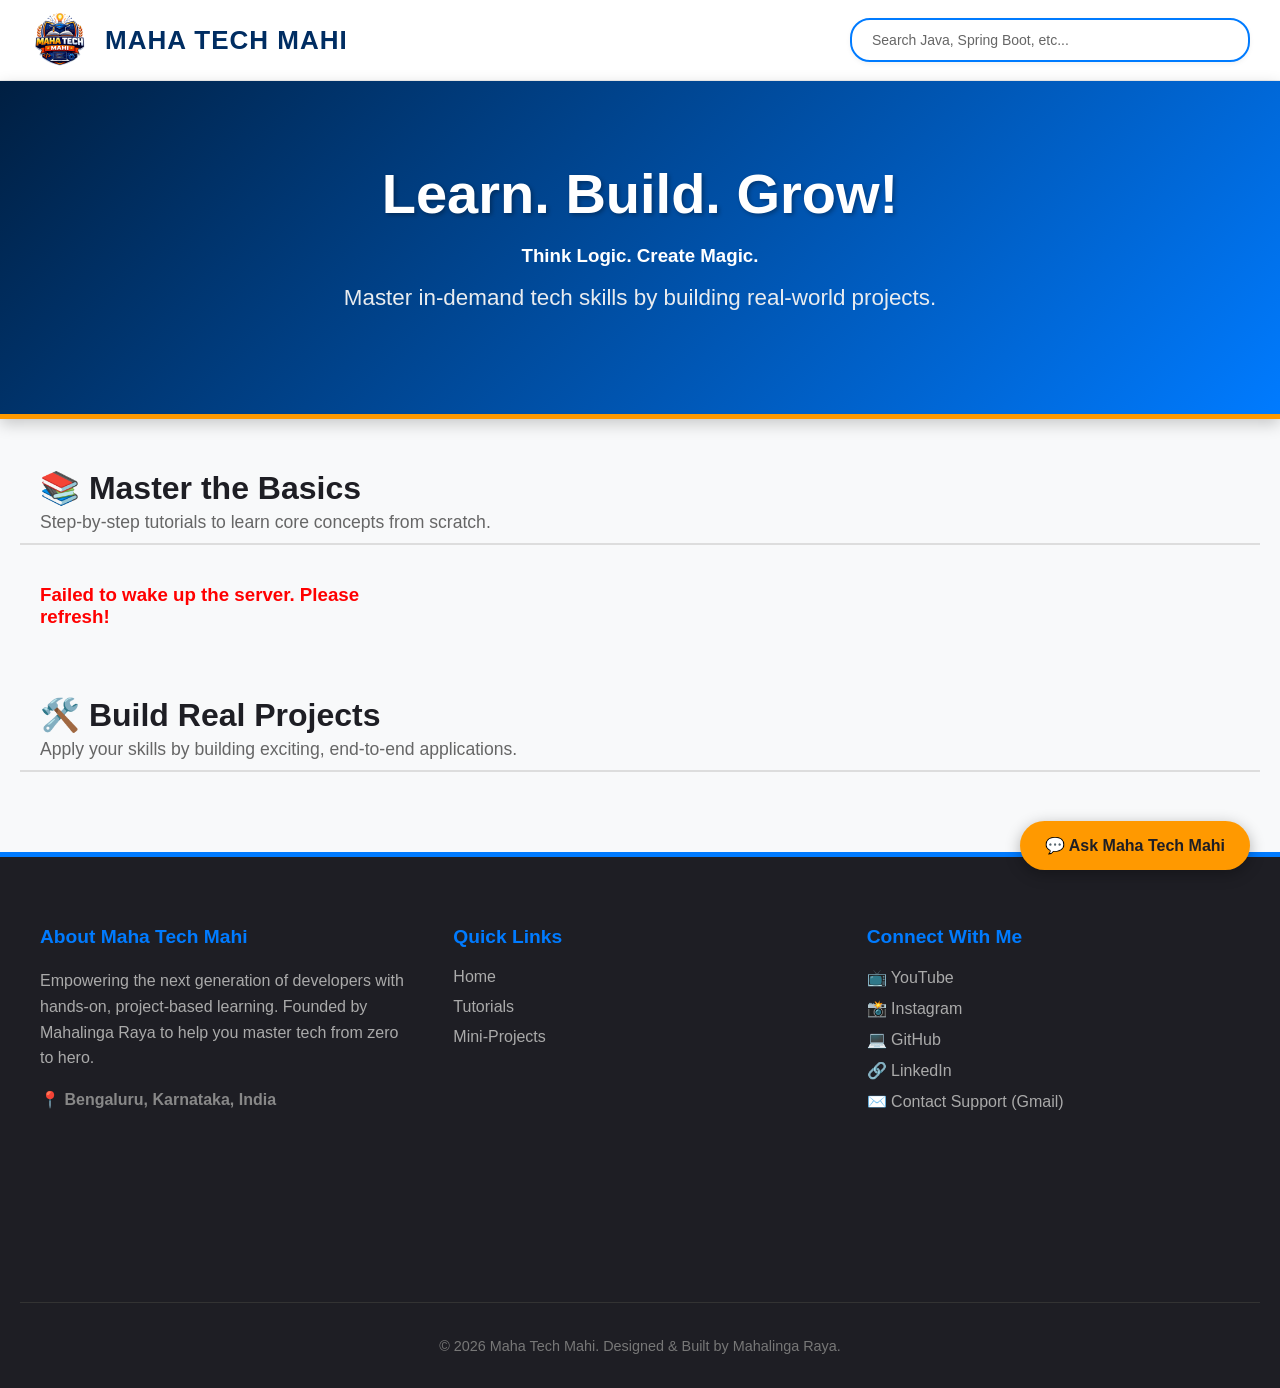
<file: index.html>
<!DOCTYPE html>
<html lang="en">
<head>
    <meta charset="UTF-8">
    <meta name="viewport" content="width=device-width, initial-scale=1.0">
    <title>Maha Tech Mahi - Project-Based Learning</title>
    <link rel="icon" type="image/png" href="logo.png">
    
    <link rel="stylesheet" href="style.css">
</head>
<body>
    <div class="navbar">
        <a href="index.html" class="logo-link" style="display: flex; align-items: center; gap: 15px;">
            <img src="logo.png" alt="Maha Tech Mahi Logo" class="nav-logo">
            <h2 style="margin: 0; font-size: 26px; color: #002D62; font-weight: 900; letter-spacing: 1px;">MAHA TECH MAHI</h2>
        </a>
        <div class="search-container">
            <input type="text" id="searchInput" class="search-input" placeholder="Search Java, Spring Boot, etc...">
        </div>
    </div>
   
    <div class="hero">
        <h1>Learn. Build. Grow!</h1>
        <h3> Think Logic. Create Magic.</h3>
        <p>Master in-demand tech skills by building real-world projects.</p>
    </div>

    <div class="section-header">
        <h2>📚 Master the Basics</h2>
        <p>Step-by-step tutorials to learn core concepts from scratch.</p>
    </div>
    <div class="projects-grid" id="tutorials-container">
        <h3 style="text-align: center; width: 100%; color: #666;">Loading tutorials...</h3>
    </div>

    <div class="section-header">
        <h2>🛠️ Build Real Projects</h2>
        <p>Apply your skills by building exciting, end-to-end applications.</p>
    </div>
    <div class="projects-grid" id="projects-container">
        <h3 style="text-align: center; width: 100%; color: #666;">Loading mini-projects...</h3>
    </div>

    <footer class="site-footer">
        <div class="footer-content">
            <div class="footer-section">
                <h3>About Maha Tech Mahi</h3>
                <p>Empowering the next generation of developers with hands-on, project-based learning. Founded by Mahalinga Raya to help you master tech from zero to hero.</p>
                <p style="margin-top: 15px; color: #888; font-weight: bold;">📍 Bengaluru, Karnataka, India</p>
                
                <iframe src="https://www.google.com/maps/embed?pb=!1m18!1m12!1m3!1d497698.6600679883!2d77.30125862378932!3d12.954517013861215!2m3!1f0!2f0!3f0!3m2!1i1024!2i768!4f13.1!3m3!1m2!1s0x3bae1670c9b44e6d%3A0xf8dfc3e8517e4fe0!2sBengaluru%2C%20Karnataka!5e0!3m2!1sen!2sin!4v1690000000000!5m2!1sen!2sin" 
                    width="100%" height="120" style="border:0; border-radius:8px; margin-top:10px; opacity: 0.8;" allowfullscreen="" loading="lazy" referrerpolicy="no-referrer-when-downgrade">
                </iframe>
            </div>
            
            <div class="footer-section">
                <h3>Quick Links</h3>
                <ul class="footer-links">
                    <li><a href="index.html">Home</a></li>
                    <li><a href="#tutorials-container">Tutorials</a></li>
                    <li><a href="#projects-container">Mini-Projects</a></li>
                </ul>
            </div>
            
            <div class="footer-section">
                <h3>Connect With Me</h3>
                <ul class="footer-links">
                    <li><a href="https://www.youtube.com/@MAHATECHMAHI/posts" target="_blank">📺 YouTube</a></li>
                    <li><a href="https://www.instagram.com/maha_tech_mahi/" target="_blank">📸 Instagram</a></li>
                    <li><a href="https://github.com/MahalingaRaya" target="_blank">💻 GitHub</a></li>
                    <li><a href="https://www.linkedin.com/in/mahalingaraya" target="_blank">🔗 LinkedIn</a></li>
                    <li><a href="https://mail.google.com/mail/?view=cm&fs=1&to=mahatechmahi@gmail.com" target="_blank">✉️ Contact Support (Gmail)</a></li>
                </ul>
            </div>
        </div>
        <div class="footer-bottom">
            <p>© 2026 Maha Tech Mahi. Designed & Built by Mahalinga Raya.</p>
        </div>
    </footer>

    <div id="chatbot-container" class="chatbot-container hidden">
        <div class="chatbot-header">
            <h3 style="margin: 0; font-size: 16px;">🤖 Maha Tech Mahi </h3>
            <div>
                <button onclick="toggleMaximize()" class="close-btn" style="margin-right: 15px;">🗖</button>
                <button onclick="toggleChat()" class="close-btn">✖</button>
            </div>
        </div>
        <div id="chat-window" class="chat-window">
            <div class="chat-message bot-message">Hi! I'm Maha Tech Mahi. What are we coding today?</div>
        </div>
        <div class="chat-input-area">
            <input type="text" id="chatInput" placeholder="Ask a coding question..." onkeypress="handleKeyPress(event)">
            <button onclick="sendMessage()" class="send-btn">Send</button>
        </div>
    </div>
    <button id="chatbot-toggle-btn" class="chatbot-toggle-btn" onclick="toggleChat()">💬 Ask Maha Tech Mahi</button>

    <script src="script.js"></script>
</body>
</html>
</file>
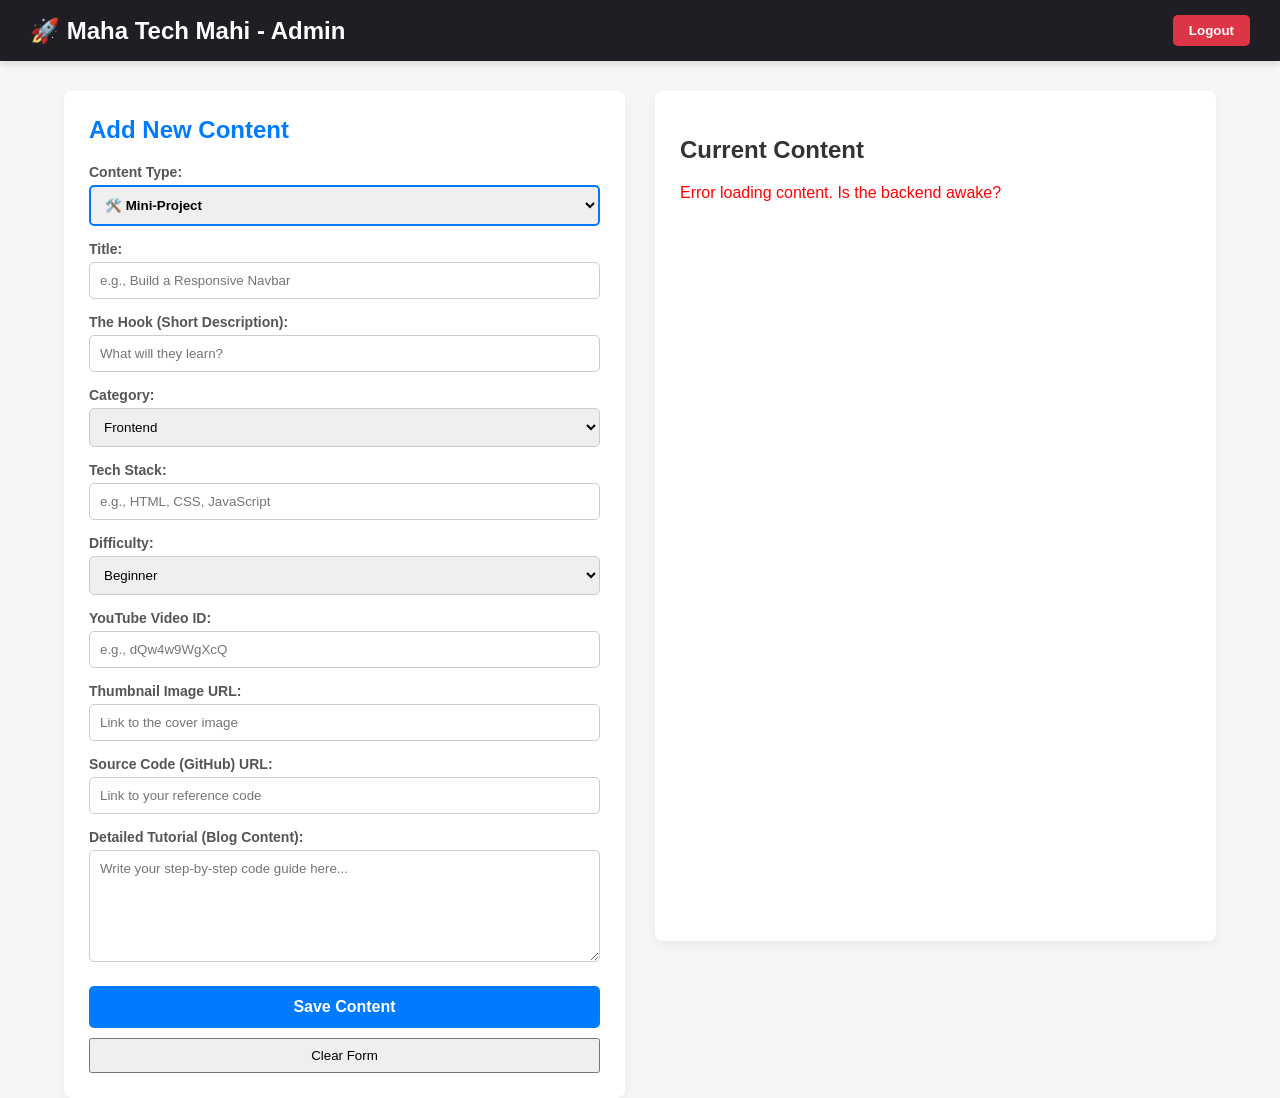
<file: admin.html>
<!DOCTYPE html>
<html lang="en">
<head>
    <meta charset="UTF-8">
    <meta name="viewport" content="width=device-width, initial-scale=1.0">
    <title>Maha Tech Mahi - Admin Dashboard</title>
    <link rel="icon" type="image/png" href="logo.png">
    <style>
        /* Modern, Clean CSS for Maha Tech Mahi Admin */
        :root {
            --primary-blue: #007bff;
            --dark-bg: #1e1e24;
            --card-bg: #ffffff;
            --text-main: #333333;
        }

        body {
            font-family: 'Segoe UI', Tahoma, Geneva, Verdana, sans-serif;
            background-color: #f4f7f6;
            color: var(--text-main);
            margin: 0;
            padding: 0;
            display: flex;
            flex-direction: column;
            align-items: center;
        }

        .navbar {
            background-color: var(--dark-bg);
            color: white;
            width: 100%;
            padding: 15px 30px;
            display: flex;
            justify-content: space-between;
            align-items: center;
            box-sizing: border-box;
            box-shadow: 0 4px 6px rgba(0,0,0,0.1);
        }

        .navbar h1 { margin: 0; font-size: 24px; }

        .logout-btn {
            background-color: #dc3545;
            color: white;
            border: none;
            padding: 8px 16px;
            border-radius: 5px;
            cursor: pointer;
            font-weight: bold;
        }

        .logout-btn:hover { background-color: #c82333; }

        .dashboard-container {
            display: flex;
            width: 90%;
            max-width: 1200px;
            margin-top: 30px;
            gap: 30px;
        }

        /* Form Styling */
        .admin-form-container {
            background-color: var(--card-bg);
            padding: 25px;
            border-radius: 8px;
            box-shadow: 0 4px 10px rgba(0,0,0,0.05);
            flex: 1;
        }

        .admin-form-container h2 { margin-top: 0; color: var(--primary-blue); }

        label {
            display: block;
            margin-top: 15px;
            font-weight: bold;
            font-size: 14px;
            color: #555;
        }

        input, select, textarea {
            width: 100%;
            padding: 10px;
            margin-top: 5px;
            border: 1px solid #ccc;
            border-radius: 5px;
            box-sizing: border-box;
            font-family: inherit;
        }

        button.save-btn {
            background-color: var(--primary-blue);
            color: white;
            border: none;
            padding: 12px 20px;
            margin-top: 20px;
            border-radius: 5px;
            cursor: pointer;
            width: 100%;
            font-size: 16px;
            font-weight: bold;
            transition: 0.3s;
        }

        button.save-btn:hover { background-color: #0056b3; }

        /* Course List Styling */
        .course-list-container {
            flex: 1;
            background-color: var(--card-bg);
            padding: 25px;
            border-radius: 8px;
            box-shadow: 0 4px 10px rgba(0,0,0,0.05);
            max-height: 800px;
            overflow-y: auto;
        }

        .course-card {
            border: 1px solid #eee;
            padding: 15px;
            margin-bottom: 15px;
            border-radius: 8px;
            background-color: #fafafa;
        }

        .course-card h3 { margin: 0 0 10px 0; color: var(--primary-blue); }
        .course-card p { margin: 5px 0; font-size: 14px; }
        .badge {
            background-color: #e9ecef;
            padding: 3px 8px;
            border-radius: 12px;
            font-size: 12px;
            font-weight: bold;
            color: #495057;
            display: inline-block;
            margin-bottom: 5px;
        }
        
        .badge-type { background-color: var(--primary-blue); color: white; }

        .action-buttons { margin-top: 10px; }
        .edit-btn { background-color: #ffc107; border: none; padding: 5px 10px; border-radius: 3px; cursor: pointer; font-weight: bold; }
        .delete-btn { background-color: #dc3545; color: white; border: none; padding: 5px 10px; border-radius: 3px; cursor: pointer; margin-left: 10px; }

        /* Mobile Responsiveness */
        @media (max-width: 768px) {
            .dashboard-container {
                flex-direction: column;
                width: 95%;
            }
            .admin-form-container, .course-list-container {
                width: 100%;
            }
        }
    </style>
</head>
<body>

    <div class="navbar">
        <h1>🚀 Maha Tech Mahi - Admin</h1>
        <button class="logout-btn" onclick="logout()">Logout</button>
    </div>

    <div class="dashboard-container">
        
        <div class="admin-form-container">
            <h2 id="formTitle">Add New Content</h2>
            <form id="courseForm">
                <input type="hidden" id="courseId">

                <label>Content Type:</label>
                <select id="type" style="border: 2px solid var(--primary-blue); font-weight: bold;">
                    <option value="Project">🛠️ Mini-Project</option>
                    <option value="Tutorial">📚 Tutorial</option>
                </select>

                <label>Title:</label>
                <input type="text" id="title" required placeholder="e.g., Build a Responsive Navbar">

                <label>The Hook (Short Description):</label>
                <input type="text" id="description" required placeholder="What will they learn?">

                <label>Category:</label>
                <select id="category">
                    <option value="Frontend">Frontend</option>
                    <option value="Backend">Backend</option>
                    <option value="Fullstack">Fullstack</option>
                    <option value="Java Core">Java Core</option>
                </select>

                <label>Tech Stack:</label>
                <input type="text" id="techStack" placeholder="e.g., HTML, CSS, JavaScript">

                <label>Difficulty:</label>
                <select id="difficulty">
                    <option value="Beginner">Beginner</option>
                    <option value="Intermediate">Intermediate</option>
                    <option value="Advanced">Advanced</option>
                </select>

                <label>YouTube Video ID:</label>
                <input type="text" id="youtubeId" placeholder="e.g., dQw4w9WgXcQ">

                <label>Thumbnail Image URL:</label>
                <input type="text" id="imageUrl" placeholder="Link to the cover image">

                <label>Source Code (GitHub) URL:</label>
                <input type="text" id="sourceCodeUrl" placeholder="Link to your reference code">

                <label>Detailed Tutorial (Blog Content):</label>
                <textarea id="blogContent" rows="6" placeholder="Write your step-by-step code guide here..."></textarea>

                <button type="button" class="save-btn" onclick="saveCourse()">Save Content</button>
                <button type="button" onclick="clearForm()" style="margin-top:10px; width:100%; padding:8px; cursor:pointer;">Clear Form</button>
            </form>
        </div>

        <div class="course-list-container">
            <h2>Current Content</h2>
            <div id="course-container">
                <p>Loading content...</p>
            </div>
        </div>

    </div>

    <script>
        const API_URL = "https://mahatechmahi-backend.onrender.com/api/courses";
        let coursesData = [];

        async function fetchCourses() {
            try {
                const response = await fetch(API_URL);
                if (!response.ok) throw new Error("Backend might be asleep.");
                coursesData = await response.json();
                displayCourses();
            } catch (error) {
                document.getElementById("course-container").innerHTML = `<p style="color:red;">Error loading content. Is the backend awake?</p>`;
                console.error(error);
            }
        }

        function displayCourses() {
            const container = document.getElementById("course-container");
            container.innerHTML = "";

            if (coursesData.length === 0) {
                container.innerHTML = "<p>No content found. Start adding some!</p>";
                return;
            }

            coursesData.forEach(course => {
                const card = document.createElement("div");
                card.className = "course-card";
                card.innerHTML = `
                    <h3>${course.title || "Untitled Content"}</h3>
                    <p>
                        <span class="badge badge-type">${course.type === 'Tutorial' ? '📚 Tutorial' : '🛠️ Project'}</span>
                    </p>
                    <p><strong>Hook:</strong> ${course.description || "N/A"}</p>
                    <p>
                        <span class="badge">${course.category || "N/A"}</span>
                        <span class="badge">${course.techStack || "N/A"}</span>
                        <span class="badge">${course.difficulty || "N/A"}</span>
                    </p>
                    <div class="action-buttons">
                        <button class="edit-btn" onclick="startEditing(${course.id})">Edit</button>
                        <button class="delete-btn" onclick="deleteCourse(${course.id})">Delete</button>
                    </div>
                `;
                container.appendChild(card);
            });
        }

        async function saveCourse() {
            const courseId = document.getElementById("courseId").value;
            
            const coursePayload = {
                title: document.getElementById("title").value,
                description: document.getElementById("description").value,
                type: document.getElementById("type").value, // Grab the new Type
                category: document.getElementById("category").value,
                techStack: document.getElementById("techStack").value,
                difficulty: document.getElementById("difficulty").value,
                youtubeId: document.getElementById("youtubeId").value,
                imageUrl: document.getElementById("imageUrl").value,
                sourceCodeUrl: document.getElementById("sourceCodeUrl").value,
                blogContent: document.getElementById("blogContent").value
            };

            const method = courseId ? "PUT" : "POST";
            const url = courseId ? `${API_URL}/${courseId}` : API_URL;

            try {
                const response = await fetch(url, {
                    method: method,
                    headers: { "Content-Type": "application/json" },
                    body: JSON.stringify(coursePayload)
                });

                if (response.ok) {
                    alert(courseId ? "Content updated!" : "New content added!");
                    clearForm();
                    fetchCourses(); 
                } else {
                    alert("Failed to save. Check the console.");
                }
            } catch (error) {
                console.error("Error saving:", error);
            }
        }

        function startEditing(id) {
            const course = coursesData.find(c => c.id === id);
            if (!course) return;

            document.getElementById("formTitle").innerText = "Edit Content";
            
            document.getElementById("courseId").value = course.id;
            document.getElementById("type").value = course.type || "Project"; // Set the dropdown
            document.getElementById("title").value = course.title || "";
            document.getElementById("description").value = course.description || "";
            document.getElementById("category").value = course.category || "Frontend";
            document.getElementById("techStack").value = course.techStack || "";
            document.getElementById("difficulty").value = course.difficulty || "Beginner";
            document.getElementById("youtubeId").value = course.youtubeId || "";
            document.getElementById("imageUrl").value = course.imageUrl || "";
            document.getElementById("sourceCodeUrl").value = course.sourceCodeUrl || "";
            document.getElementById("blogContent").value = course.blogContent || "";
            
            window.scrollTo(0, 0);
        }

        async function deleteCourse(id) {
            if (!confirm("Are you sure you want to delete this content? This cannot be undone!")) return;

            try {
                const response = await fetch(`${API_URL}/${id}`, { method: "DELETE" });
                if (response.ok) {
                    fetchCourses();
                } else {
                    alert("Failed to delete.");
                }
            } catch (error) {
                console.error("Error deleting:", error);
            }
        }

        function clearForm() {
            document.getElementById("formTitle").innerText = "Add New Content";
            document.getElementById("courseForm").reset();
            document.getElementById("courseId").value = "";
            document.getElementById("type").value = "Project"; // Reset default
        }

        function logout() {
            sessionStorage.removeItem("maha_admin_logged_in");
            window.location.href = "login.html";
        }

        window.onload = fetchCourses;
    </script>
</body>
</html>
</file>
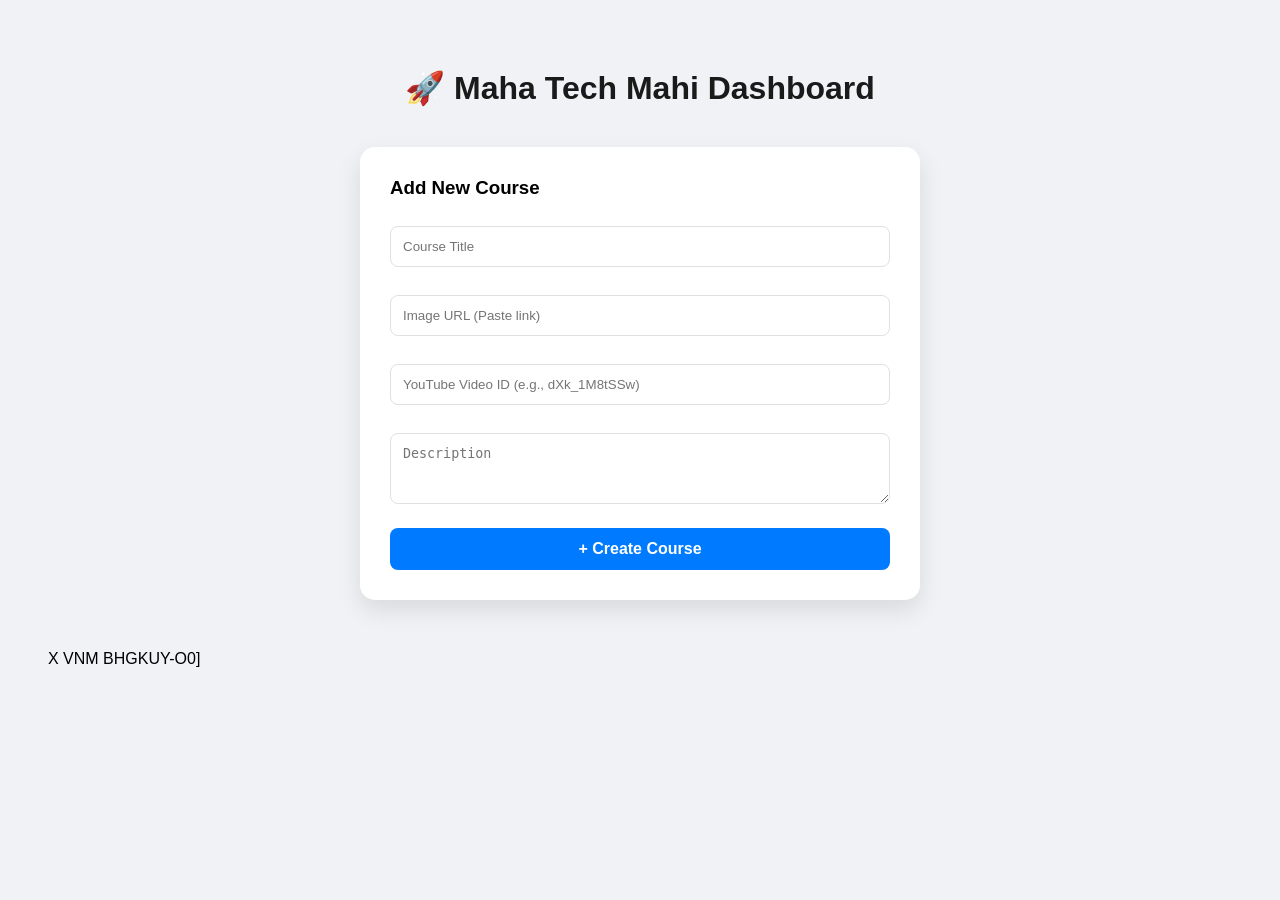
<file: admin_v1_read_only.html>
<!DOCTYPE html>
<html lang="en">
<head>
    <meta charset="UTF-8">
    <meta name="viewport" content="width=device-width, initial-scale=1.0">
    <title>Maha Tech Mahi Admin</title>
    <style>
        body { font-family: 'Segoe UI', sans-serif; background-color: #f0f2f5; padding: 40px; }
        h1 { color: #1a1a1a; text-align: center; margin-bottom: 40px;}

        /* Form Styles */
        .form-container {
            background: white; padding: 30px; border-radius: 15px;
            box-shadow: 0 10px 25px rgba(0,0,0,0.1); max-width: 500px; margin: 0 auto 50px auto;
        }
        input, textarea {
            width: 100%; padding: 12px; margin: 8px 0 20px 0;
            border: 1px solid #e0e0e0; border-radius: 8px; box-sizing: border-box;
        }
        button.add-btn {
            background-color: #007bff; color: white; padding: 12px; border: none;
            border-radius: 8px; cursor: pointer; width: 100%; font-size: 16px; font-weight: 600;
        }
        button.add-btn:hover { background-color: #0056b3; }

        /* Course Card Grid */
        #course-container { display: flex; flex-wrap: wrap; gap: 30px; justify-content: center; }
        .course-card { 
            background: white; border-radius: 15px; box-shadow: 0 10px 20px rgba(0,0,0,0.05); 
            width: 300px; overflow: hidden; transition: transform 0.3s ease;
        }
        .course-card:hover { transform: translateY(-10px); }
        
        .card-image { width: 100%; height: 180px; object-fit: cover; background-color: #ddd; }
        .card-content { padding: 20px; }
        .course-title { color: #333; margin-top: 0; font-size: 1.2em; }
        
        /* NEW: Button Styles */
        .btn-group { display: flex; gap: 10px; margin-top: 15px; }
        
        .watch-btn {
            flex: 1; text-align: center; text-decoration: none;
            background-color: #ff0000; color: white; padding: 8px; border-radius: 6px;
            font-size: 0.9em; font-weight: bold;
        }
        .watch-btn:hover { background-color: #cc0000; }

        .delete-btn {
            background-color: #ffeff0; color: #d63384; border: none; padding: 8px 12px;
            border-radius: 6px; cursor: pointer; font-size: 0.9em; font-weight: bold;
        }
        .delete-btn:hover { background-color: #ffe0e3; }
    </style>
</head>
<body>

    <h1>🚀 Maha Tech Mahi Dashboard</h1>

    <div class="form-container">
        <h3 style="margin-top:0">Add New Course</h3>
        <input type="text" id="newTitle" placeholder="Course Title">
        <input type="text" id="newImage" placeholder="Image URL (Paste link)">
        
        <input type="text" id="newYoutubeId" placeholder="YouTube Video ID (e.g., dXk_1M8tSSw)">
        
        <textarea id="newDesc" rows="3" placeholder="Description"></textarea>
        <button class="add-btn" onclick="addCourse()">+ Create Course</button>
    </div>

    <div id="course-container"></div>

    <script>
        const API_URL = "http://localhost:8081/api/courses";

        async function fetchCourses() {
            const response = await fetch(API_URL);
            const courses = await response.json();
            const container = document.getElementById("course-container");
            container.innerHTML = ""; 

            courses.forEach(course => {
                const card = document.createElement("div");
                card.className = "course-card";
                
                const imageSrc = course.imageUrl ? course.imageUrl : "https://placehold.co/600x400?text=No+Image";

                // Generate YouTube Link
                let watchButtonHtml = "";
                if (course.youtubeId) {
                    watchButtonHtml = `<a href="https://www.youtube.com/watch?v=${course.youtubeId}" target="_blank" class="watch-btn">▶ Watch Class</a>`;
                } else {
                    watchButtonHtml = `<span style="color:#aaa; font-size:0.8em; align-self:center;">Coming Soon</span>`;
                }

                card.innerHTML = `
                    <img src="${imageSrc}" class="card-image">
                    <div class="card-content">
                        <h3 class="course-title">${course.title}</h3>
                        <p style="color:#666; font-size: 0.95em;">${course.description}</p>
                        
                        <div class="btn-group">
                            ${watchButtonHtml}
                            <button class="delete-btn" onclick="deleteCourse(${course.id})">Delete</button>
                        </div>
                    </div>
                `;
                container.appendChild(card);
            });
        }

        async function addCourse() {
            const title = document.getElementById("newTitle").value;
            const desc = document.getElementById("newDesc").value;
            const imageUrl = document.getElementById("newImage").value; 
            const youtubeId = document.getElementById("newYoutubeId").value; // Get Video ID

            if(!title) return alert("Please enter a Title!");

            await fetch(API_URL, {
                method: "POST",
                headers: { "Content-Type": "application/json" },
                body: JSON.stringify({ 
                    title: title, 
                    description: desc,
                    imageUrl: imageUrl,
                    youtubeId: youtubeId // Send to Java!
                })
            });

            // Clear all boxes
            document.getElementById("newTitle").value = "";
            document.getElementById("newDesc").value = "";
            document.getElementById("newImage").value = "";
            document.getElementById("newYoutubeId").value = "";
            fetchCourses(); 
        }

        async function deleteCourse(id) {
            if(confirm("Delete this course?")) {
                await fetch(`${API_URL}/${id}`, { method: "DELETE" });
                fetchCourses();
            }
        }

        fetchCourses();
    </script>
</body>
</html>X VNM    












 BHGKUY-O0]
</file>
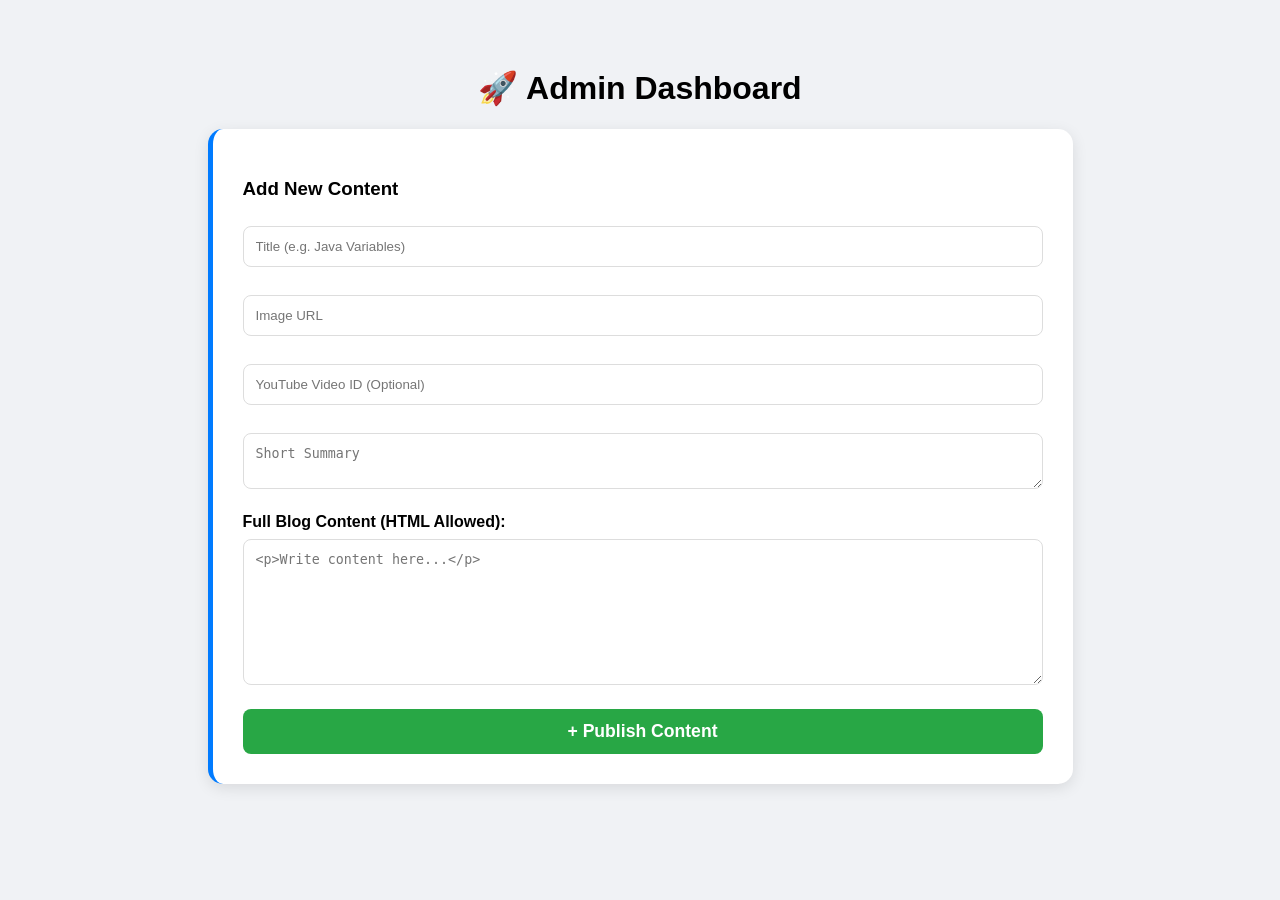
<file: admin_v2_read_only.html>
<!DOCTYPE html>
<html lang="en">
<head>
    <meta charset="UTF-8">
    <meta name="viewport" content="width=device-width, initial-scale=1.0">
    <title>Maha Tech Mahi Admin</title>
    <style>
        body { font-family: 'Segoe UI', sans-serif; background-color: #f0f2f5; padding: 40px; }
        
        .form-container { 
            background: white; padding: 30px; border-radius: 15px; 
            max-width: 800px; margin: 0 auto 50px auto; 
            box-shadow: 0 4px 15px rgba(0,0,0,0.1);
            border-left: 5px solid #007bff;
        }

        input, textarea { 
            width: 100%; padding: 12px; margin: 8px 0 20px 0; 
            border: 1px solid #ddd; border-radius: 8px; box-sizing: border-box;
        }

        /* Buttons */
        .action-btn { 
            padding: 12px; cursor: pointer; width: 100%; border: none; 
            border-radius: 8px; color: white; font-weight: bold; font-size: 1.1em;
        }
        .save-btn { background-color: #28a745; }
        .cancel-btn { background-color: #6c757d; margin-top: 10px; display: none; }

        /* Card Styles */
        #course-container { display: flex; flex-wrap: wrap; gap: 20px; justify-content: center; }
        .course-card { 
            background: white; padding: 20px; border-radius: 10px; 
            box-shadow: 0 4px 8px rgba(0,0,0,0.1); width: 300px; position: relative;
        }
        .card-actions { display: flex; justify-content: space-between; margin-top: 15px; }
        
        .edit-btn { background-color: #ffc107; color: black; border: none; padding: 5px 15px; border-radius: 5px; cursor: pointer; font-weight: bold;}
        .delete-btn { background-color: #dc3545; color: white; border: none; padding: 5px 15px; border-radius: 5px; cursor: pointer; }
    </style>
</head>
<body>

    <h1 style="text-align:center">🚀 Admin Dashboard</h1>

    <div class="form-container">
        <h3 id="form-title">Add New Content</h3>
        
        <input type="hidden" id="editId">

        <input type="text" id="newTitle" placeholder="Title (e.g. Java Variables)">
        <input type="text" id="newImage" placeholder="Image URL">
        <input type="text" id="newYoutubeId" placeholder="YouTube Video ID (Optional)">
        <textarea id="newDesc" rows="2" placeholder="Short Summary"></textarea>
        
        <label><strong>Full Blog Content (HTML Allowed):</strong></label>
        <textarea id="newContent" rows="8" placeholder="<p>Write content here...</p>"></textarea>
        
        <button id="saveBtn" class="action-btn save-btn" onclick="saveCourse()">+ Publish Content</button>
        <button id="cancelBtn" class="action-btn cancel-btn" onclick="resetForm()">Cancel Edit</button>
    </div>

    <div id="course-container"></div>

    <script>
        const API_URL = "http://localhost:8081/api/courses";
        let coursesData = []; // Store data locally to fill the form easily

        // 1. Fetch and Display
        async function fetchCourses() {
            const response = await fetch(API_URL);
            coursesData = await response.json(); // Save to variable
            const container = document.getElementById("course-container");
            container.innerHTML = ""; 

            coursesData.forEach(course => {
                const card = document.createElement("div");
                card.className = "course-card";
                card.innerHTML = `
                    <h3>${course.title}</h3>
                    <p style="color:#666">${course.description}</p>
                    <div class="card-actions">
                        <button class="edit-btn" onclick="startEditing(${course.id})">Edit ✏️</button>
                        <button class="delete-btn" onclick="deleteCourse(${course.id})">Delete 🗑️</button>
                    </div>
                `;
                container.appendChild(card);
            });
        }

        // 2. Start Editing (Fills the form)
        function startEditing(id) {
            // Find the course data from our local list
            const course = coursesData.find(c => c.id === id);
            
            // Fill the boxes
            document.getElementById("editId").value = course.id;
            document.getElementById("newTitle").value = course.title;
            document.getElementById("newImage").value = course.imageUrl || "";
            document.getElementById("newYoutubeId").value = course.youtubeId || "";
            document.getElementById("newDesc").value = course.description;
            document.getElementById("newContent").value = course.content || "";

            // Change Button to "Update"
            document.getElementById("saveBtn").innerText = "Update Content 💾";
            document.getElementById("form-title").innerText = "Edit Content: " + course.title;
            document.getElementById("cancelBtn").style.display = "block";
            
            // Scroll to top
            window.scrollTo({ top: 0, behavior: 'smooth' });
        }

        // 3. Save (Decides whether to ADD or UPDATE)
        async function saveCourse() {
            const id = document.getElementById("editId").value;
            const data = { 
                title: document.getElementById("newTitle").value, 
                description: document.getElementById("newDesc").value,
                content: document.getElementById("newContent").value,
                imageUrl: document.getElementById("newImage").value,
                youtubeId: document.getElementById("newYoutubeId").value
            };

            if(!data.title) return alert("Title is required!");

            if (id) {
                // UPDATE EXISTING (PUT)
                await fetch(`${API_URL}/${id}`, {
                    method: "PUT",
                    headers: { "Content-Type": "application/json" },
                    body: JSON.stringify(data)
                });
            } else {
                // CREATE NEW (POST)
                await fetch(API_URL, {
                    method: "POST",
                    headers: { "Content-Type": "application/json" },
                    body: JSON.stringify(data)
                });
            }

            resetForm();
            fetchCourses(); 
        }

        // 4. Reset Form
        function resetForm() {
            document.getElementById("editId").value = "";
            document.getElementById("newTitle").value = "";
            document.getElementById("newImage").value = "";
            document.getElementById("newYoutubeId").value = "";
            document.getElementById("newDesc").value = "";
            document.getElementById("newContent").value = "";

            document.getElementById("saveBtn").innerText = "+ Publish Content";
            document.getElementById("form-title").innerText = "Add New Content";
            document.getElementById("cancelBtn").style.display = "none";
        }

        // 5. Delete
        async function deleteCourse(id) {
            if(confirm("Are you sure?")) {
                await fetch(`${API_URL}/${id}`, { method: "DELETE" });
                fetchCourses();
            }
        }

        fetchCourses();
    </script>
</body>
</html>
</file>
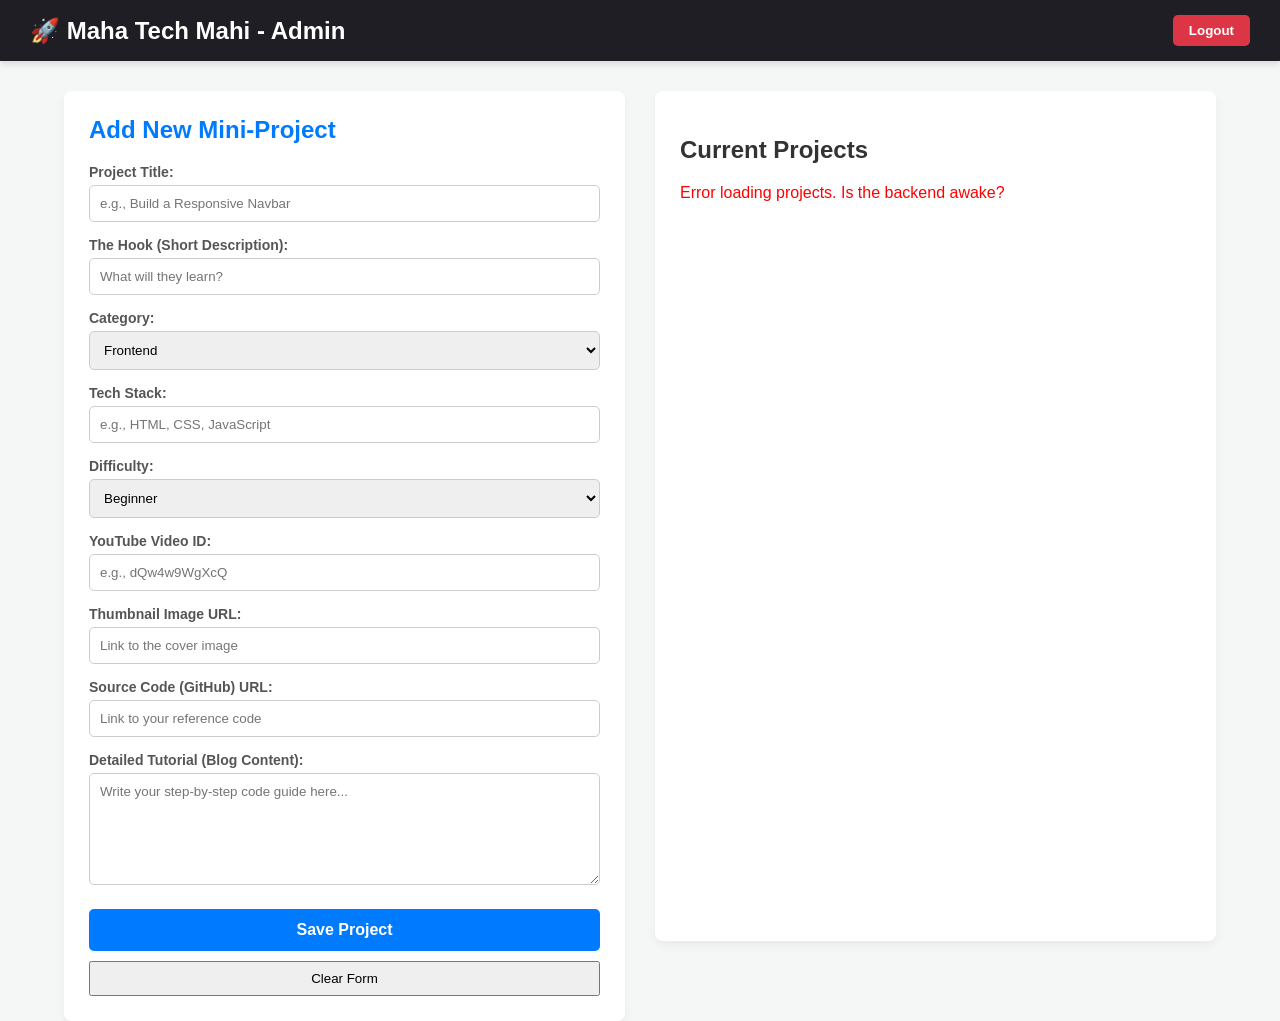
<file: admin_v3_read_only.html>
<!DOCTYPE html>
<html lang="en">
<head>
    <meta charset="UTF-8">
    <meta name="viewport" content="width=device-width, initial-scale=1.0">
    <title>Maha Tech Mahi - Admin Dashboard</title>
    <style>
        /* Modern, Clean CSS for Maha Tech Mahi Admin */
        :root {
            --primary-blue: #007bff;
            --dark-bg: #1e1e24;
            --card-bg: #ffffff;
            --text-main: #333333;
        }

        body {
            font-family: 'Segoe UI', Tahoma, Geneva, Verdana, sans-serif;
            background-color: #f4f7f6;
            color: var(--text-main);
            margin: 0;
            padding: 0;
            display: flex;
            flex-direction: column;
            align-items: center;
        }

        .navbar {
            background-color: var(--dark-bg);
            color: white;
            width: 100%;
            padding: 15px 30px;
            display: flex;
            justify-content: space-between;
            align-items: center;
            box-sizing: border-box;
            box-shadow: 0 4px 6px rgba(0,0,0,0.1);
        }

        .navbar h1 {
            margin: 0;
            font-size: 24px;
        }

        .logout-btn {
            background-color: #dc3545;
            color: white;
            border: none;
            padding: 8px 16px;
            border-radius: 5px;
            cursor: pointer;
            font-weight: bold;
        }

        .logout-btn:hover { background-color: #c82333; }

        .dashboard-container {
            display: flex;
            width: 90%;
            max-width: 1200px;
            margin-top: 30px;
            gap: 30px;
        }

        /* Form Styling */
        .admin-form-container {
            background-color: var(--card-bg);
            padding: 25px;
            border-radius: 8px;
            box-shadow: 0 4px 10px rgba(0,0,0,0.05);
            flex: 1;
        }

        .admin-form-container h2 { margin-top: 0; color: var(--primary-blue); }

        label {
            display: block;
            margin-top: 15px;
            font-weight: bold;
            font-size: 14px;
            color: #555;
        }

        input, select, textarea {
            width: 100%;
            padding: 10px;
            margin-top: 5px;
            border: 1px solid #ccc;
            border-radius: 5px;
            box-sizing: border-box;
            font-family: inherit;
        }

        button.save-btn {
            background-color: var(--primary-blue);
            color: white;
            border: none;
            padding: 12px 20px;
            margin-top: 20px;
            border-radius: 5px;
            cursor: pointer;
            width: 100%;
            font-size: 16px;
            font-weight: bold;
            transition: 0.3s;
        }

        button.save-btn:hover { background-color: #0056b3; }

        /* Course List Styling */
        .course-list-container {
            flex: 1;
            background-color: var(--card-bg);
            padding: 25px;
            border-radius: 8px;
            box-shadow: 0 4px 10px rgba(0,0,0,0.05);
            max-height: 800px;
            overflow-y: auto;
        }

        .course-card {
            border: 1px solid #eee;
            padding: 15px;
            margin-bottom: 15px;
            border-radius: 8px;
            background-color: #fafafa;
        }

        .course-card h3 { margin: 0 0 10px 0; color: var(--primary-blue); }
        .course-card p { margin: 5px 0; font-size: 14px; }
        .badge {
            background-color: #e9ecef;
            padding: 3px 8px;
            border-radius: 12px;
            font-size: 12px;
            font-weight: bold;
            color: #495057;
        }

        .action-buttons { margin-top: 10px; }
        .edit-btn { background-color: #ffc107; border: none; padding: 5px 10px; border-radius: 3px; cursor: pointer; font-weight: bold; }
        .delete-btn { background-color: #dc3545; color: white; border: none; padding: 5px 10px; border-radius: 3px; cursor: pointer; margin-left: 10px; }
    

        /* Mobile Responsiveness */
        @media (max-width: 768px) {
            .dashboard-container {
                flex-direction: column;
                width: 95%;
            }
            .admin-form-container, .course-list-container {
                width: 100%;
            }
        }
    
    
    </style>
</head>
<body>

    <div class="navbar">
        <h1>🚀 Maha Tech Mahi - Admin</h1>
        <button class="logout-btn" onclick="logout()">Logout</button>
    </div>

    <div class="dashboard-container">
        
        <div class="admin-form-container">
            <h2 id="formTitle">Add New Mini-Project</h2>
            <form id="courseForm">
                <input type="hidden" id="courseId">

                <label>Project Title:</label>
                <input type="text" id="title" required placeholder="e.g., Build a Responsive Navbar">

                <label>The Hook (Short Description):</label>
                <input type="text" id="description" required placeholder="What will they learn?">

                <label>Category:</label>
                <select id="category">
                    <option value="Frontend">Frontend</option>
                    <option value="Backend">Backend</option>
                    <option value="Fullstack">Fullstack</option>
                    <option value="Java Core">Java Core</option>
                </select>

                <label>Tech Stack:</label>
                <input type="text" id="techStack" placeholder="e.g., HTML, CSS, JavaScript">

                <label>Difficulty:</label>
                <select id="difficulty">
                    <option value="Beginner">Beginner</option>
                    <option value="Intermediate">Intermediate</option>
                    <option value="Advanced">Advanced</option>
                </select>

                <label>YouTube Video ID:</label>
                <input type="text" id="youtubeId" placeholder="e.g., dQw4w9WgXcQ">

                <label>Thumbnail Image URL:</label>
                <input type="text" id="imageUrl" placeholder="Link to the cover image">

                <label>Source Code (GitHub) URL:</label>
                <input type="text" id="sourceCodeUrl" placeholder="Link to your reference code">

                <label>Detailed Tutorial (Blog Content):</label>
                <textarea id="blogContent" rows="6" placeholder="Write your step-by-step code guide here..."></textarea>

                <button type="button" class="save-btn" onclick="saveCourse()">Save Project</button>
                <button type="button" onclick="clearForm()" style="margin-top:10px; width:100%; padding:8px; cursor:pointer;">Clear Form</button>
            </form>
        </div>

        <div class="course-list-container">
            <h2>Current Projects</h2>
            <div id="course-container">
                <p>Loading projects...</p>
            </div>
        </div>

    </div>

    <script>
        // --- 1. Security Check ---
        // Uncomment this if you want to strictly enforce the login page!
        /*
        if (!sessionStorage.getItem("maha_admin_logged_in")) {
            window.location.href = "login.html";
        }
        */

        // --- 2. API Configuration ---
        const API_URL = "https://mahatechmahi-backend.onrender.com/api/courses";
        let coursesData = []; // Store the data globally so we can edit it easily

        // --- 3. Fetch and Display Courses ---
        async function fetchCourses() {
            try {
                const response = await fetch(API_URL);
                if (!response.ok) throw new Error("Backend might be asleep.");
                coursesData = await response.json();
                displayCourses();
            } catch (error) {
                document.getElementById("course-container").innerHTML = `<p style="color:red;">Error loading projects. Is the backend awake?</p>`;
                console.error(error);
            }
        }

        function displayCourses() {
            const container = document.getElementById("course-container");
            container.innerHTML = ""; // Clear existing

            if (coursesData.length === 0) {
                container.innerHTML = "<p>No projects found. Start adding some!</p>";
                return;
            }

            coursesData.forEach(course => {
                const card = document.createElement("div");
                card.className = "course-card";
                card.innerHTML = `
                    <h3>${course.title || "Untitled Project"}</h3>
                    <p><strong>Hook:</strong> ${course.description || "N/A"}</p>
                    <p>
                        <span class="badge">${course.category || "N/A"}</span>
                        <span class="badge">${course.techStack || "N/A"}</span>
                        <span class="badge">${course.difficulty || "N/A"}</span>
                    </p>
                    <div class="action-buttons">
                        <button class="edit-btn" onclick="startEditing(${course.id})">Edit</button>
                        <button class="delete-btn" onclick="deleteCourse(${course.id})">Delete</button>
                    </div>
                `;
                container.appendChild(card);
            });
        }

        // --- 4. Save (Create or Update) ---
        async function saveCourse() {
            const courseId = document.getElementById("courseId").value;
            
            // Build the data object matching your Spring Boot model
            const coursePayload = {
                title: document.getElementById("title").value,
                description: document.getElementById("description").value,
                category: document.getElementById("category").value,
                techStack: document.getElementById("techStack").value,
                difficulty: document.getElementById("difficulty").value,
                youtubeId: document.getElementById("youtubeId").value,
                imageUrl: document.getElementById("imageUrl").value,
                sourceCodeUrl: document.getElementById("sourceCodeUrl").value,
                blogContent: document.getElementById("blogContent").value
            };

            const method = courseId ? "PUT" : "POST";
            const url = courseId ? `${API_URL}/${courseId}` : API_URL;

            try {
                const response = await fetch(url, {
                    method: method,
                    headers: { "Content-Type": "application/json" },
                    body: JSON.stringify(coursePayload)
                });

                if (response.ok) {
                    alert(courseId ? "Project updated!" : "New project added!");
                    clearForm();
                    fetchCourses(); // Refresh the right side
                } else {
                    alert("Failed to save. Check the console.");
                }
            } catch (error) {
                console.error("Error saving:", error);
            }
        }

        // --- 5. Edit ---
        function startEditing(id) {
            // Find the course in our local array
            const course = coursesData.find(c => c.id === id);
            if (!course) return;

            document.getElementById("formTitle").innerText = "Edit Project";
            
            // Populate the form fields
            document.getElementById("courseId").value = course.id;
            document.getElementById("title").value = course.title || "";
            document.getElementById("description").value = course.description || "";
            document.getElementById("category").value = course.category || "Frontend";
            document.getElementById("techStack").value = course.techStack || "";
            document.getElementById("difficulty").value = course.difficulty || "Beginner";
            document.getElementById("youtubeId").value = course.youtubeId || "";
            document.getElementById("imageUrl").value = course.imageUrl || "";
            document.getElementById("sourceCodeUrl").value = course.sourceCodeUrl || "";
            document.getElementById("blogContent").value = course.blogContent || "";
            
            // Scroll to top of form
            window.scrollTo(0, 0);
        }

        // --- 6. Delete ---
        async function deleteCourse(id) {
            if (!confirm("Are you sure you want to delete this project? This cannot be undone!")) return;

            try {
                const response = await fetch(`${API_URL}/${id}`, { method: "DELETE" });
                if (response.ok) {
                    fetchCourses(); // Refresh the list
                } else {
                    alert("Failed to delete.");
                }
            } catch (error) {
                console.error("Error deleting:", error);
            }
        }

        // --- 7. Utilities ---
        function clearForm() {
            document.getElementById("formTitle").innerText = "Add New Mini-Project";
            document.getElementById("courseForm").reset();
            document.getElementById("courseId").value = "";
        }

        function logout() {
            sessionStorage.removeItem("maha_admin_logged_in");
            window.location.href = "login.html";
        }

        // Load data immediately when the page opens
        window.onload = fetchCourses;
    </script>
</body>
</html>
</file>
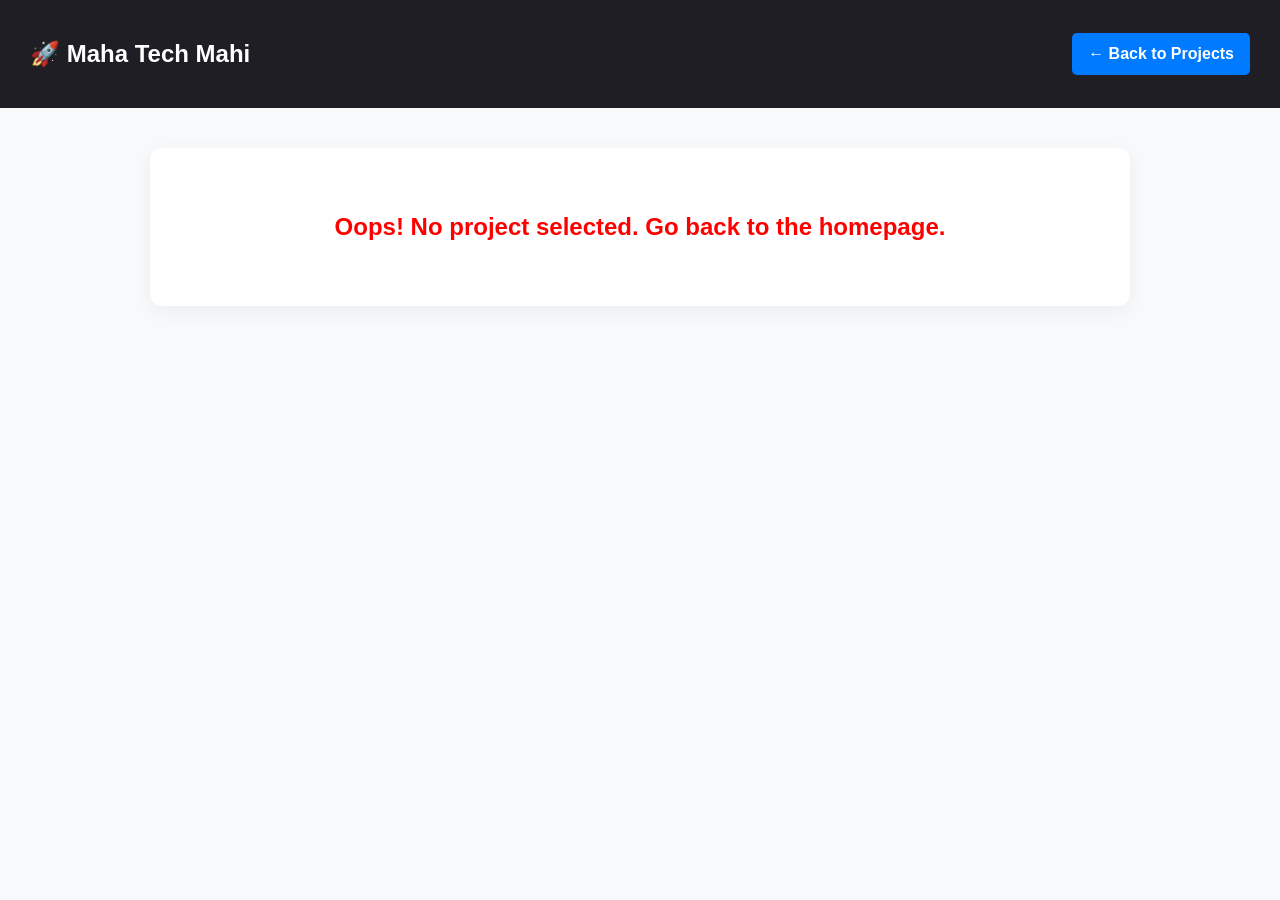
<file: blog.html>
<!DOCTYPE html>
<html lang="en">
<head>
    <meta charset="UTF-8">
    <meta name="viewport" content="width=device-width, initial-scale=1.0">
    <title>Maha Tech Mahi - Mini-Project Tutorial</title>
    <link rel="icon" type="image/png" href="logo.png">
    <style>
        /* Shared Modern CSS */
        :root {
            --primary-blue: #007bff;
            --dark-bg: #1e1e24;
            --text-main: #333333;
            --bg-color: #f8f9fa;
        }

        body {
            font-family: 'Segoe UI', Tahoma, Geneva, Verdana, sans-serif;
            margin: 0;
            background-color: var(--bg-color);
            color: var(--text-main);
            line-height: 1.6;
        }

        /* Navigation */
        .navbar {
            background-color: var(--dark-bg);
            color: white;
            padding: 15px 30px;
            display: flex;
            justify-content: space-between;
            align-items: center;
        }

        .navbar a {
            color: white;
            text-decoration: none;
            font-weight: bold;
            background-color: var(--primary-blue);
            padding: 8px 16px;
            border-radius: 5px;
            transition: 0.3s;
        }
        
        .navbar a:hover { background-color: #0056b3; }

        /* Tutorial Container */
        .tutorial-container {
            max-width: 900px;
            margin: 40px auto;
            background: white;
            padding: 40px;
            border-radius: 12px;
            box-shadow: 0 5px 20px rgba(0,0,0,0.05);
        }

        /* Header & Badges */
        .project-header { text-align: center; margin-bottom: 30px; }
        .project-title { font-size: 2.5em; color: var(--primary-blue); margin: 0 0 15px 0; }
        .project-hook { font-size: 1.2em; color: #555; margin-bottom: 20px; }
        
        .badges {
            display: flex;
            justify-content: center;
            flex-wrap: wrap;
            gap: 10px;
            margin-bottom: 25px;
        }

        .badge {
            padding: 6px 14px;
            border-radius: 20px;
            font-size: 0.85em;
            font-weight: bold;
            text-transform: uppercase;
        }
        .badge.category { background-color: #e9ecef; color: #495057; }
        .badge.tech { background-color: #d1ecf1; color: #0c5460; }
        .badge.difficulty { background-color: #fff3cd; color: #856404; }

        /* Media (YouTube or Image) */
        .media-container {
            width: 100%;
            border-radius: 8px;
            overflow: hidden;
            margin-bottom: 30px;
            background-color: #000;
        }

        .media-container iframe {
            width: 100%;
            height: 450px;
            border: none;
        }

        .media-container img {
            width: 100%;
            height: auto;
            max-height: 500px;
            object-fit: cover;
            display: block;
        }

        /* Content Area */
        .tutorial-content {
            font-size: 1.1em;
            color: #444;
            white-space: pre-wrap; /* Keeps your paragraphs and line breaks neat */
            margin-bottom: 40px;
        }

        /* GitHub Button */
        .action-section { text-align: center; margin-top: 40px; padding-top: 20px; border-top: 1px solid #eee; }
        .github-btn {
            display: inline-block;
            background-color: #24292e;
            color: white;
            padding: 15px 30px;
            text-decoration: none;
            font-size: 1.1em;
            font-weight: bold;
            border-radius: 8px;
            transition: 0.3s;
        }
        .github-btn:hover { background-color: #000; }

        /* Mobile Responsiveness */
        @media (max-width: 768px) {
            .tutorial-container { margin: 20px; padding: 20px; }
            .project-title { font-size: 2em; }
            .media-container iframe { height: 250px; }
        }
    </style>
</head>
<body>

    <div class="navbar">
        <h2>🚀 Maha Tech Mahi</h2>
        <a href="index.html">← Back to Projects</a>
    </div>

    <div class="tutorial-container" id="tutorial-container">
        <h2 style="text-align: center;">Loading Project...</h2>
    </div>

    <script>
        // 1. Get the project ID from the web address (e.g., ?id=5)
        const urlParams = new URLSearchParams(window.location.search);
        const projectId = urlParams.get('id');

        // 2. Point to your live backend
        const API_URL = `https://mahatechmahi-backend.onrender.com/api/courses/${projectId}`;

        async function loadProject() {
            const container = document.getElementById("tutorial-container");

            if (!projectId) {
                container.innerHTML = "<h2 style='text-align:center; color:red;'>Oops! No project selected. Go back to the homepage.</h2>";
                return;
            }

            try {
                // Fetch only this specific project from Aiven via Spring Boot
                const response = await fetch(API_URL);
                if (!response.ok) throw new Error("Project not found");
                
                const project = await response.json();
                renderProject(project, container);
            } catch (error) {
                container.innerHTML = "<h2 style='text-align:center; color:red;'>Failed to load the project. The backend might be waking up!</h2>";
                console.error(error);
            }
        }

        function renderProject(project, container) {
            // Decide whether to show a YouTube video or an Image
            let mediaHTML = "";
            if (project.youtubeId && project.youtubeId.trim() !== "") {
                mediaHTML = `
                    <div class="media-container">
                        <iframe src="https://www.youtube.com/embed/${project.youtubeId}" allowfullscreen></iframe>
                    </div>`;
            } else {
                const imgSrc = project.imageUrl || `https://via.placeholder.com/900x450/007bff/ffffff?text=${encodeURIComponent(project.title || 'Maha Tech Mahi')}`;
                mediaHTML = `
                    <div class="media-container">
                        <img src="${imgSrc}" alt="${project.title}">
                    </div>`;
            }

            // Decide whether to show the GitHub button
            let githubHTML = "";
            if (project.sourceCodeUrl && project.sourceCodeUrl.trim() !== "") {
                githubHTML = `
                    <div class="action-section">
                        <a href="${project.sourceCodeUrl}" target="_blank" class="github-btn">
                            💻 View Source Code on GitHub
                        </a>
                    </div>`;
            }

            // Inject everything into the page
            container.innerHTML = `
                <div class="project-header">
                    <div class="badges">
                        <span class="badge category">${project.category || 'General'}</span>
                        <span class="badge tech">${project.techStack || 'Code'}</span>
                        <span class="badge difficulty">${project.difficulty || 'All Levels'}</span>
                    </div>
                    <h1 class="project-title">${project.title || 'Untitled Project'}</h1>
                    <p class="project-hook">${project.description || 'Dive into this exciting new tutorial!'}</p>
                </div>

                ${mediaHTML}

                <div class="tutorial-content">${project.blogContent || 'No detailed tutorial content available yet. Check back soon!'}</div>

                ${githubHTML}
            `;
        }

        // Run the function as soon as the page opens
        window.onload = loadProject;
    </script>
</body>
</html>
</file>
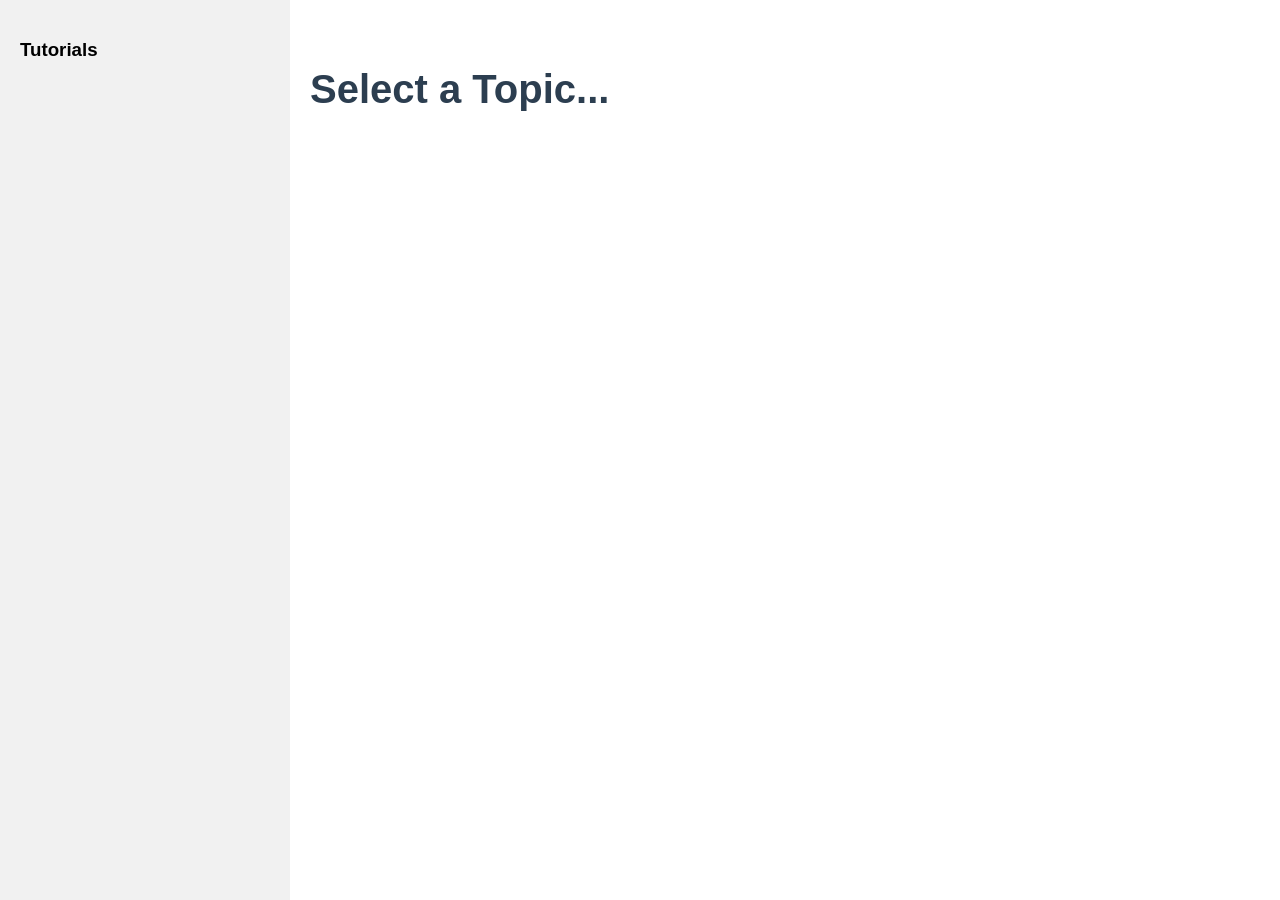
<file: blog_v1_read_only.html>
<!DOCTYPE html>
<html lang="en">
<head>
    <meta charset="UTF-8">
    <meta name="viewport" content="width=device-width, initial-scale=1.0">
    <title>Maha Tech Mahi Blogs</title>
    <style>
        body { font-family: 'Segoe UI', sans-serif; margin: 0; display: flex; }
        
        /* W3Schools Style Sidebar */
        .sidebar { width: 250px; background: #f1f1f1; height: 100vh; padding: 20px; overflow-y: auto; position: fixed; }
        .sidebar a { display: block; padding: 10px; color: black; text-decoration: none; margin-bottom: 5px; }
        .sidebar a:hover { background-color: #ddd; }
        
        /* Main Reading Area */
        .content { margin-left: 270px; padding: 40px; max-width: 800px; }
        .blog-title { font-size: 2.5em; color: #2c3e50; }
        .blog-image { width: 100%; max-height: 400px; object-fit: cover; border-radius: 10px; margin-bottom: 20px; }
        .blog-text { font-size: 1.2em; line-height: 1.8; color: #333; }
        
        /* Code Block Style */
        pre { background: #282c34; color: white; padding: 15px; border-radius: 5px; overflow-x: auto; }
    </style>
</head>
<body>

    <div class="sidebar" id="sidebar-list">
        <h3>Tutorials</h3>
        </div>

    <div class="content">
        <img id="blog-image" class="blog-image" style="display:none;">
        <h1 id="blog-title" class="blog-title">Select a Topic...</h1>
        <div id="blog-content" class="blog-text"></div>
    </div>

    <script>
        const API_URL = "https://mahatechmahi-backend.onrender.com/api/courses";

        async function loadPage() {
            // 1. Fetch all courses for the Sidebar
            const response = await fetch(API_URL);
            const courses = await response.json();
            
            const sidebar = document.getElementById("sidebar-list");
            
            courses.forEach(course => {
                const link = document.createElement("a");
                link.innerText = course.title;
                link.href = `?id=${course.id}`; // Reload page with ID
                sidebar.appendChild(link);
            });

            // 2. Check if user clicked a topic (URL has ?id=5)
            const urlParams = new URLSearchParams(window.location.search);
            const courseId = urlParams.get('id');

            if (courseId) {
                // Find the specific course from the list
                const selectedCourse = courses.find(c => c.id == courseId);
                if (selectedCourse) {
                    document.getElementById("blog-title").innerText = selectedCourse.title;
                    
                    if(selectedCourse.imageUrl) {
                        document.getElementById("blog-image").src = selectedCourse.imageUrl;
                        document.getElementById("blog-image").style.display = "block";
                    }
                    
                    // Inject the HTML content
                    document.getElementById("blog-content").innerHTML = selectedCourse.content || "<p>No content written yet.</p>";
                }
            }
        }

        loadPage();
    </script>
</body>
</html>
</file>
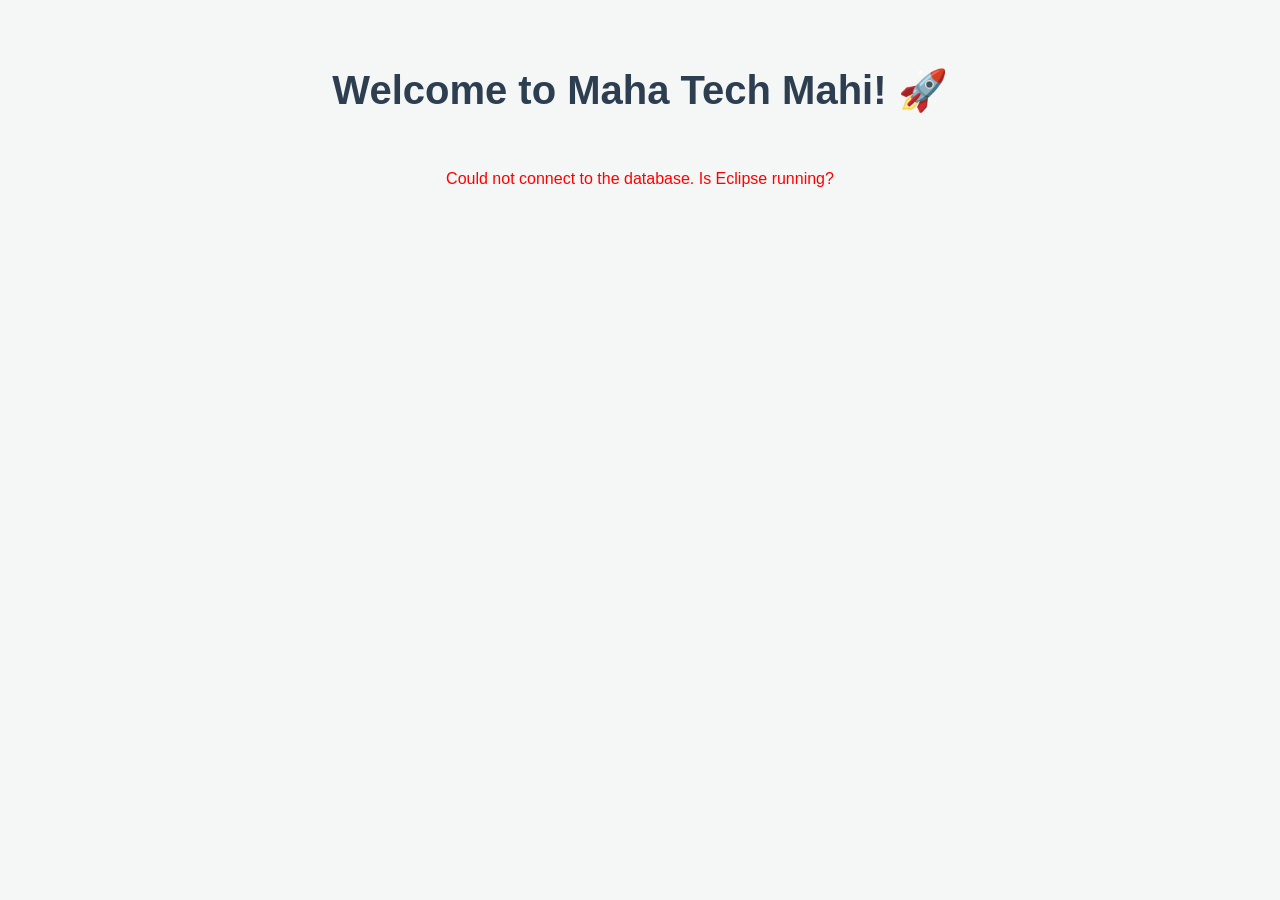
<file: index_v1_read_only.html>
<!DOCTYPE html>
<html lang="en">
<head>
    <meta charset="UTF-8">
    <meta name="viewport" content="width=device-width, initial-scale=1.0">
    <title>Maha Tech Mahi Courses</title>
    <style>
        body { 
            font-family: 'Segoe UI', Tahoma, Geneva, Verdana, sans-serif; 
            background-color: #f4f7f6; 
            padding: 40px; 
            margin: 0;
        }
        h1 { 
            color: #2c3e50; 
            text-align: center; 
            font-size: 2.5em;
            margin-bottom: 40px;
        }
        #course-container { 
            display: flex; 
            flex-wrap: wrap; 
            gap: 25px; 
            justify-content: center; 
        }
        .course-card { 
            background: white; 
            padding: 25px; 
            border-radius: 12px; 
            box-shadow: 0 8px 16px rgba(0,0,0,0.1); 
            width: 320px;
            border-top: 5px solid #007bff;
        }
        .course-title { 
            color: #007bff; 
            font-size: 1.4em; 
            margin-top: 0;
            margin-bottom: 15px; 
        }
        .course-desc { 
            color: #555; 
            line-height: 1.6; 
        }
    </style>
</head>
<body>

    <h1>Welcome to Maha Tech Mahi! 🚀</h1>
    
    <div id="course-container">
        <p style="text-align: center; color: #888;">Loading courses from the database...</p>
    </div>

   <script>
        // The exact address of your Spring Boot API!
        const API_URL = "http://localhost:8081/api/courses";

        async function fetchCourses() {
            try {
                // 1. Ask the backend for the data
                const response = await fetch(API_URL);
                const courses = await response.json();

                // 2. Find the empty box on our webpage
                const container = document.getElementById("course-container");
                container.innerHTML = ""; // Clear the "Loading..." text

                // 3. Loop through every course in your Aiven database
                courses.forEach(course => {
                    // Create a beautiful visual card for each course
                    const card = document.createElement("div");
                    card.className = "course-card";
                    
                    card.innerHTML = `
                        <h2 class="course-title">${course.title}</h2>
                        <p class="course-desc">${course.description}</p>
                    `;
                    
                    // Put the newly created card onto the screen
                    container.appendChild(card);
                });

            } catch (error) {
                console.error("Error fetching courses:", error);
                document.getElementById("course-container").innerHTML = 
                    "<p style='color:red;'>Could not connect to the database. Is Eclipse running?</p>";
            }
        }

        // Run this magic function as soon as the page loads!
        fetchCourses();
    </script>

</body>
</html>
</file>
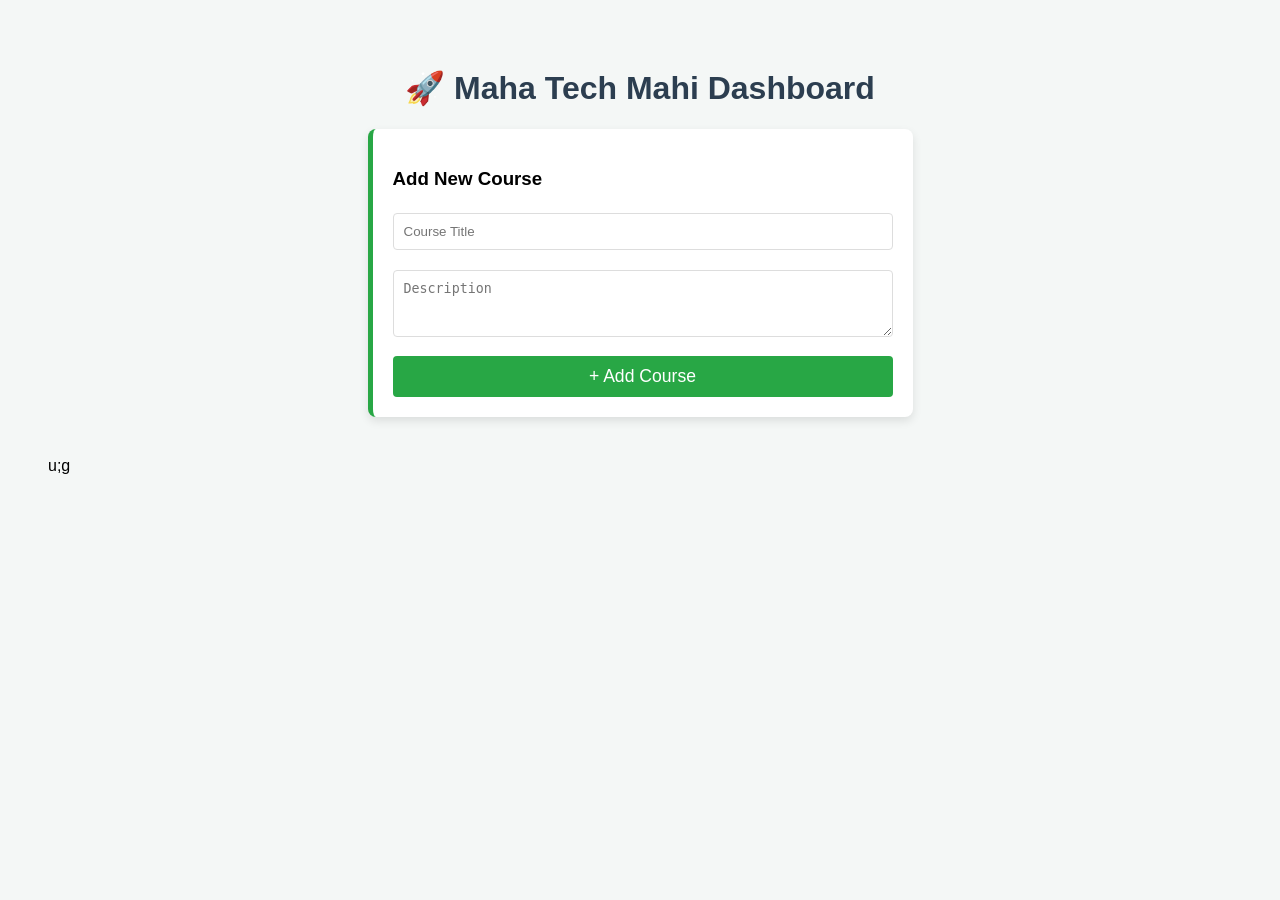
<file: index_v2_read_only.html>
<!DOCTYPE html>
<html lang="en">
<head>
    <meta charset="UTF-8">
    <meta name="viewport" content="width=device-width, initial-scale=1.0">
    <title>Maha Tech Mahi Admin</title>
    <style>
        body { 
            font-family: 'Segoe UI', sans-serif; 
            background-color: #f4f7f6; 
            padding: 40px; 
        }
        h1 { color: #2c3e50; text-align: center; }

        /* Form Styles */
        .form-container {
            background: white;
            padding: 20px;
            border-radius: 8px;
            box-shadow: 0 4px 10px rgba(0,0,0,0.1);
            max-width: 500px;
            margin: 0 auto 40px auto;
            border-left: 5px solid #28a745;
        }
        input, textarea {
            width: 100%;
            padding: 10px;
            margin: 5px 0 15px 0;
            border: 1px solid #ddd;
            border-radius: 4px;
            box-sizing: border-box;
        }
        button.add-btn {
            background-color: #28a745;
            color: white;
            padding: 10px;
            border: none;
            border-radius: 4px;
            cursor: pointer;
            width: 100%;
            font-size: 1.1em;
        }
        button.add-btn:hover { background-color: #218838; }

        /* Course Card Grid */
        #course-container { 
            display: flex; 
            flex-wrap: wrap; 
            gap: 20px; 
            justify-content: center; 
        }
        .course-card { 
            background: white; 
            padding: 20px; 
            border-radius: 8px; 
            box-shadow: 0 4px 8px rgba(0,0,0,0.1); 
            width: 300px;
            border-top: 5px solid #007bff;
            position: relative; /* Needed for positioning the delete button */
        }
        .course-title { color: #007bff; margin-top: 0; }
        
        /* The Red Delete Button */
        .delete-btn {
            background-color: #ff4d4d;
            color: white;
            border: none;
            padding: 5px 10px;
            border-radius: 4px;
            cursor: pointer;
            float: right;
            font-size: 0.8em;
        }
        .delete-btn:hover { background-color: #cc0000; }
    </style>
</head>
<body>

    <h1>🚀 Maha Tech Mahi Dashboard</h1>

    <div class="form-container">
        <h3>Add New Course</h3>
        <input type="text" id="newTitle" placeholder="Course Title">
        <textarea id="newDesc" rows="3" placeholder="Description"></textarea>
        <button class="add-btn" onclick="addCourse()">+ Add Course</button>
    </div>

    <div id="course-container"></div>

    <script>
        const API_URL = "http://localhost:8081/api/courses";

        // 1. Fetch Courses & Add Delete Buttons
        async function fetchCourses() {
            const response = await fetch(API_URL);
            const courses = await response.json();

            const container = document.getElementById("course-container");
            container.innerHTML = ""; 

            courses.forEach(course => {
                const card = document.createElement("div");
                card.className = "course-card";
                card.innerHTML = `
                    <button class="delete-btn" onclick="deleteCourse(${course.id})">Delete 🗑️</button>
                    <h3 class="course-title">${course.title}</h3>
                    <p>${course.description}</p>
                    <small style="color:#aaa;">ID: ${course.id}</small>
                `;
                container.appendChild(card);
            });
        }

        // 2. Add Course Logic
        async function addCourse() {
            const title = document.getElementById("newTitle").value;
            const desc = document.getElementById("newDesc").value;

            if(!title || !desc) return alert("Please fill in fields");

            await fetch(API_URL, {
                method: "POST",
                headers: { "Content-Type": "application/json" },
                body: JSON.stringify({ title: title, description: desc })
            });

            document.getElementById("newTitle").value = "";
            document.getElementById("newDesc").value = "";
            fetchCourses(); 
        }

        // 3. NEW: Delete Course Logic
        async function deleteCourse(id) {
            if(confirm("Are you sure you want to delete this course?")) {
                await fetch(`${API_URL}/${id}`, {
                    method: "DELETE"
                });
                fetchCourses(); // Refresh the list instantly
            }
        }

        fetchCourses();
    </script>

</body>
</html>u;g
</file>
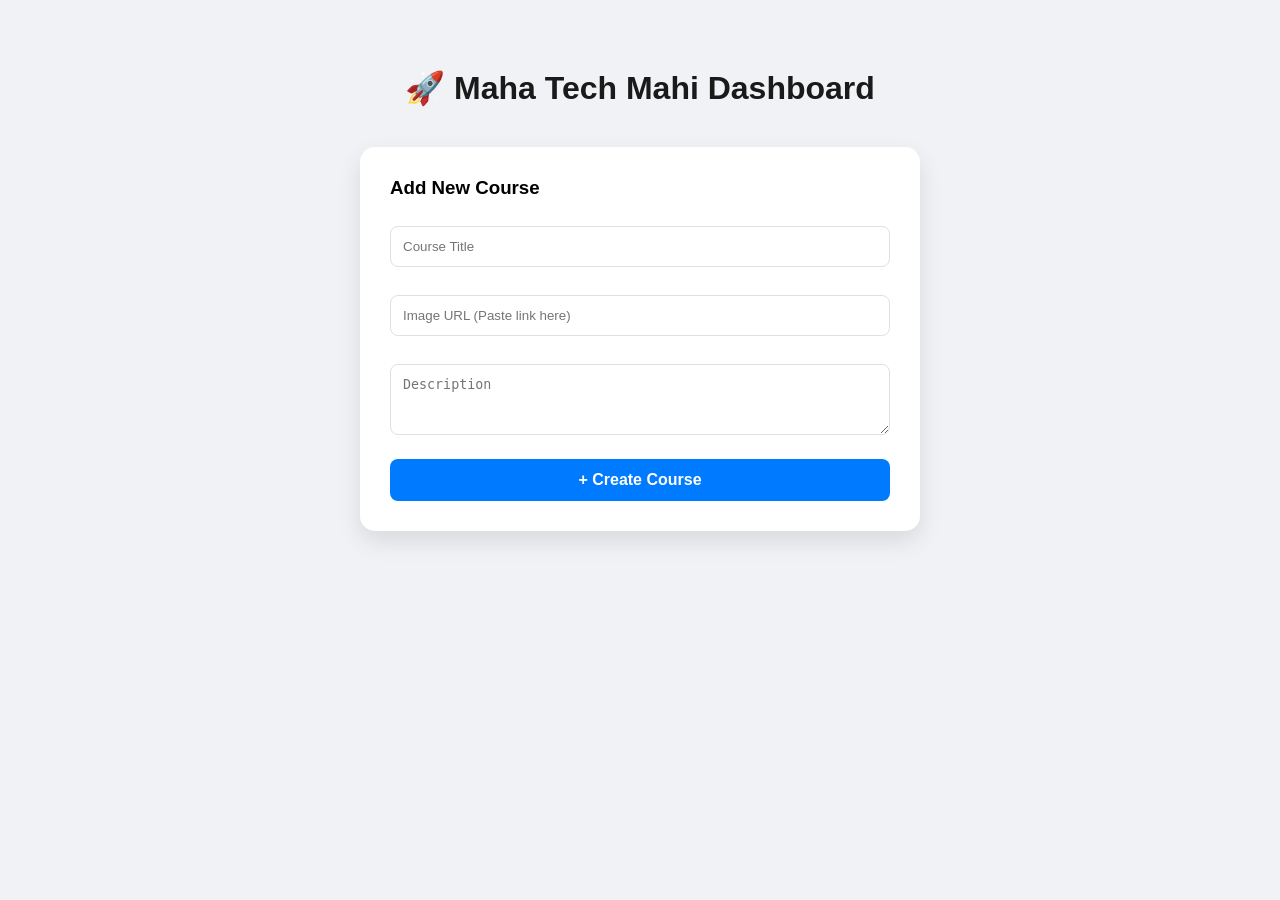
<file: index_v3_read_only.html>
<!DOCTYPE html>
<html lang="en">
<head>
    <meta charset="UTF-8">
    <meta name="viewport" content="width=device-width, initial-scale=1.0">
    <title>Maha Tech Mahi Admin</title>
    <style>
        body { font-family: 'Segoe UI', sans-serif; background-color: #f0f2f5; padding: 40px; }
        h1 { color: #1a1a1a; text-align: center; margin-bottom: 40px;}

        /* Form Styles */
        .form-container {
            background: white; padding: 30px; border-radius: 15px;
            box-shadow: 0 10px 25px rgba(0,0,0,0.1); max-width: 500px; margin: 0 auto 50px auto;
        }
        input, textarea {
            width: 100%; padding: 12px; margin: 8px 0 20px 0;
            border: 1px solid #e0e0e0; border-radius: 8px; box-sizing: border-box;
        }
        button.add-btn {
            background-color: #007bff; color: white; padding: 12px; border: none;
            border-radius: 8px; cursor: pointer; width: 100%; font-size: 16px; font-weight: 600;
        }
        button.add-btn:hover { background-color: #0056b3; }

        /* Course Card Grid */
        #course-container { display: flex; flex-wrap: wrap; gap: 30px; justify-content: center; }
        .course-card { 
            background: white; border-radius: 15px; box-shadow: 0 10px 20px rgba(0,0,0,0.05); 
            width: 300px; overflow: hidden; transition: transform 0.3s ease;
        }
        .course-card:hover { transform: translateY(-10px); }
        
        /* Image Styles */
        .card-image { width: 100%; height: 180px; object-fit: cover; background-color: #ddd; }
        .card-content { padding: 20px; }
        .course-title { color: #333; margin-top: 0; font-size: 1.2em; }
        
        /* Delete Button */
        .delete-btn {
            background-color: #ffeff0; color: #d63384; border: none; padding: 8px 12px;
            border-radius: 6px; cursor: pointer; font-size: 0.9em; font-weight: bold; float: right;
        }
        .delete-btn:hover { background-color: #ffe0e3; }
    </style>
</head>
<body>

    <h1>🚀 Maha Tech Mahi Dashboard</h1>

    <div class="form-container">
        <h3 style="margin-top:0">Add New Course</h3>
        <input type="text" id="newTitle" placeholder="Course Title">
        <input type="text" id="newImage" placeholder="Image URL (Paste link here)">
        <textarea id="newDesc" rows="3" placeholder="Description"></textarea>
        <button class="add-btn" onclick="addCourse()">+ Create Course</button>
    </div>

    <div id="course-container"></div>

    <script>
        const API_URL = "http://localhost:8081/api/courses";

        async function fetchCourses() {
            const response = await fetch(API_URL);
            const courses = await response.json();
            const container = document.getElementById("course-container");
            container.innerHTML = ""; 

            courses.forEach(course => {
                const card = document.createElement("div");
                card.className = "course-card";
                
                // Use a default image if none is provided
                const imageSrc = course.imageUrl ? course.imageUrl : "https://placehold.co/600x400?text=No+Image";

                card.innerHTML = `
                    <img src="${imageSrc}" class="card-image">
                    <div class="card-content">
                        <button class="delete-btn" onclick="deleteCourse(${course.id})">Delete</button>
                        <h3 class="course-title">${course.title}</h3>
                        <p style="color:#666; font-size: 0.95em;">${course.description}</p>
                    </div>
                `;
                container.appendChild(card);
            });
        }

        async function addCourse() {
            const title = document.getElementById("newTitle").value;
            const desc = document.getElementById("newDesc").value;
            const imageUrl = document.getElementById("newImage").value; 

            if(!title || !desc) return alert("Please fill in Title and Description");

            await fetch(API_URL, {
                method: "POST",
                headers: { "Content-Type": "application/json" },
                body: JSON.stringify({ 
                    title: title, 
                    description: desc,
                    imageUrl: imageUrl 
                })
            });

            document.getElementById("newTitle").value = "";
            document.getElementById("newDesc").value = "";
            document.getElementById("newImage").value = "";
            fetchCourses(); 
        }

        async function deleteCourse(id) {
            if(confirm("Delete this course?")) {
                await fetch(`${API_URL}/${id}`, { method: "DELETE" });
                fetchCourses();
            }
        }

        fetchCourses();
    </script>
</body>
</html>
</file>
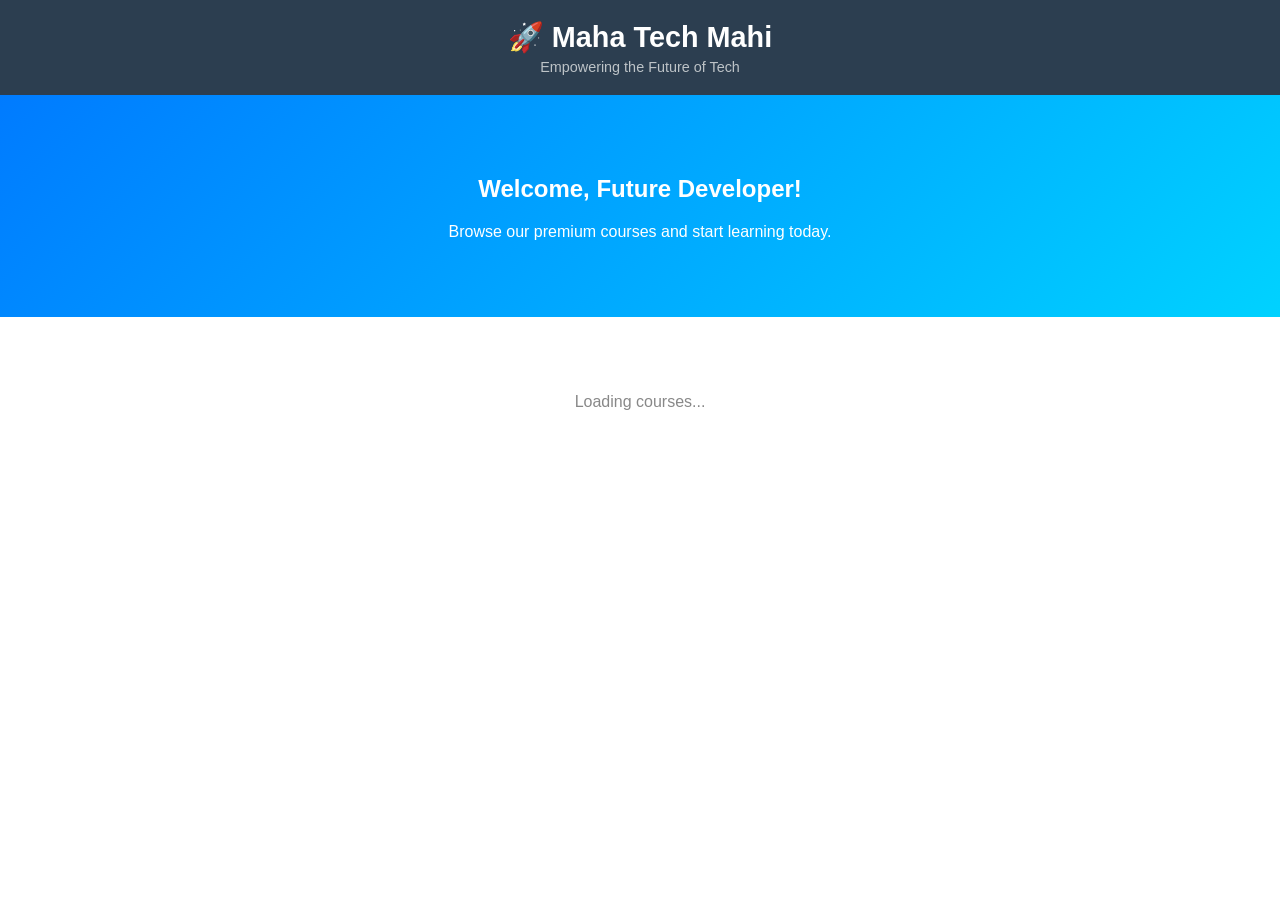
<file: index_v4_read_only.html>
<!DOCTYPE html>
<html lang="en">
<head>
    <meta charset="UTF-8">
    <meta name="viewport" content="width=device-width, initial-scale=1.0">
    <title>Maha Tech Mahi - Learn & Grow</title>
    <style>
        body { 
            font-family: 'Segoe UI', sans-serif; 
            background-color: #ffffff; 
            padding: 0; margin: 0;
        }

        /* Navigation Bar */
        nav {
            background-color: #2c3e50;
            padding: 20px;
            text-align: center;
            color: white;
            box-shadow: 0 4px 10px rgba(0,0,0,0.1);
        }
        nav h1 { margin: 0; font-size: 1.8em; }
        nav p { margin: 5px 0 0 0; color: #bdc3c7; font-size: 0.9em; }

        /* Hero Section */
        .hero {
            background: linear-gradient(135deg, #007bff 0%, #00d2ff 100%);
            color: white;
            padding: 60px 20px;
            text-align: center;
            margin-bottom: 40px;
        }

        /* Course Grid */
        #course-container { 
            display: flex; flex-wrap: wrap; gap: 30px; justify-content: center; 
            padding: 20px; max-width: 1200px; margin: 0 auto;
        }
        
        .course-card { 
            background: white; border-radius: 12px; 
            box-shadow: 0 5px 15px rgba(0,0,0,0.08); 
            width: 300px; overflow: hidden; 
            transition: transform 0.3s ease, box-shadow 0.3s ease;
            border: 1px solid #eee;
        }
        .course-card:hover { 
            transform: translateY(-8px); 
            box-shadow: 0 12px 25px rgba(0,0,0,0.15);
        }
        
        .card-image { width: 100%; height: 180px; object-fit: cover; }
        .card-content { padding: 20px; }
        .course-title { color: #2c3e50; margin-top: 0; font-size: 1.3em; }
        .course-desc { color: #666; font-size: 0.95em; line-height: 1.5; margin-bottom: 20px; }
        
        /* Buttons */
        .watch-btn {
            display: block; text-align: center; text-decoration: none;
            background-color: #007bff; color: white; padding: 10px; border-radius: 6px;
            font-size: 0.95em; font-weight: bold; margin-bottom: 8px;
        }
        .read-btn {
            display: block; text-align: center; text-decoration: none;
            background-color: #28a745; color: white; padding: 10px; border-radius: 6px;
            font-size: 0.95em; font-weight: bold;
        }
        
        .coming-soon { 
            display: block; text-align: center; color: #999; 
            font-size: 0.9em; padding: 10px; border: 1px dashed #ccc; border-radius: 6px;
            margin-bottom: 8px;
        }
    </style>
</head>
<body>

    <nav>
        <h1>🚀 Maha Tech Mahi</h1>
        <p>Empowering the Future of Tech</p>
    </nav>

    <div class="hero">
        <h2>Welcome, Future Developer!</h2>
        <p>Browse our premium courses and start learning today.</p>
    </div>

    <div id="course-container">
        <p style="text-align:center; color:#888;">Loading courses...</p>
    </div>

    <script>
        const API_URL = "http://localhost:8081/api/courses";

        async function fetchCourses() {
            try {
                const response = await fetch(API_URL);
                const courses = await response.json();
                const container = document.getElementById("course-container");
                container.innerHTML = ""; 

                courses.forEach(course => {
                    const card = document.createElement("div");
                    card.className = "course-card";
                    
                    const imageSrc = course.imageUrl ? course.imageUrl : "https://placehold.co/600x400?text=Course";

                    // 1. Logic for Video Button (Blue)
                    let videoButton = "";
                    if (course.youtubeId) {
                        videoButton = `<a href="https://www.youtube.com/watch?v=${course.youtubeId}" target="_blank" class="watch-btn">▶ Watch Video</a>`;
                    } else {
                        videoButton = `<div class="coming-soon">Video Coming Soon</div>`;
                    }

                    // 2. Logic for Blog Button (Green) - THIS WAS MISSING BEFORE!
                    let blogButton = `<a href="blog.html?id=${course.id}" class="read-btn">📖 Read Tutorial</a>`;

                    // 3. Put it all together
                    card.innerHTML = `
                        <img src="${imageSrc}" class="card-image">
                        <div class="card-content">
                            <h3 class="course-title">${course.title}</h3>
                            <p class="course-desc">${course.description}</p>
                            ${videoButton}
                            ${blogButton}
                        </div>
                    `;
                    container.appendChild(card);
                });
            } catch (error) {
                console.error(error);
            }
        }

        fetchCourses();
    </script>
</body>
</html>
</file>
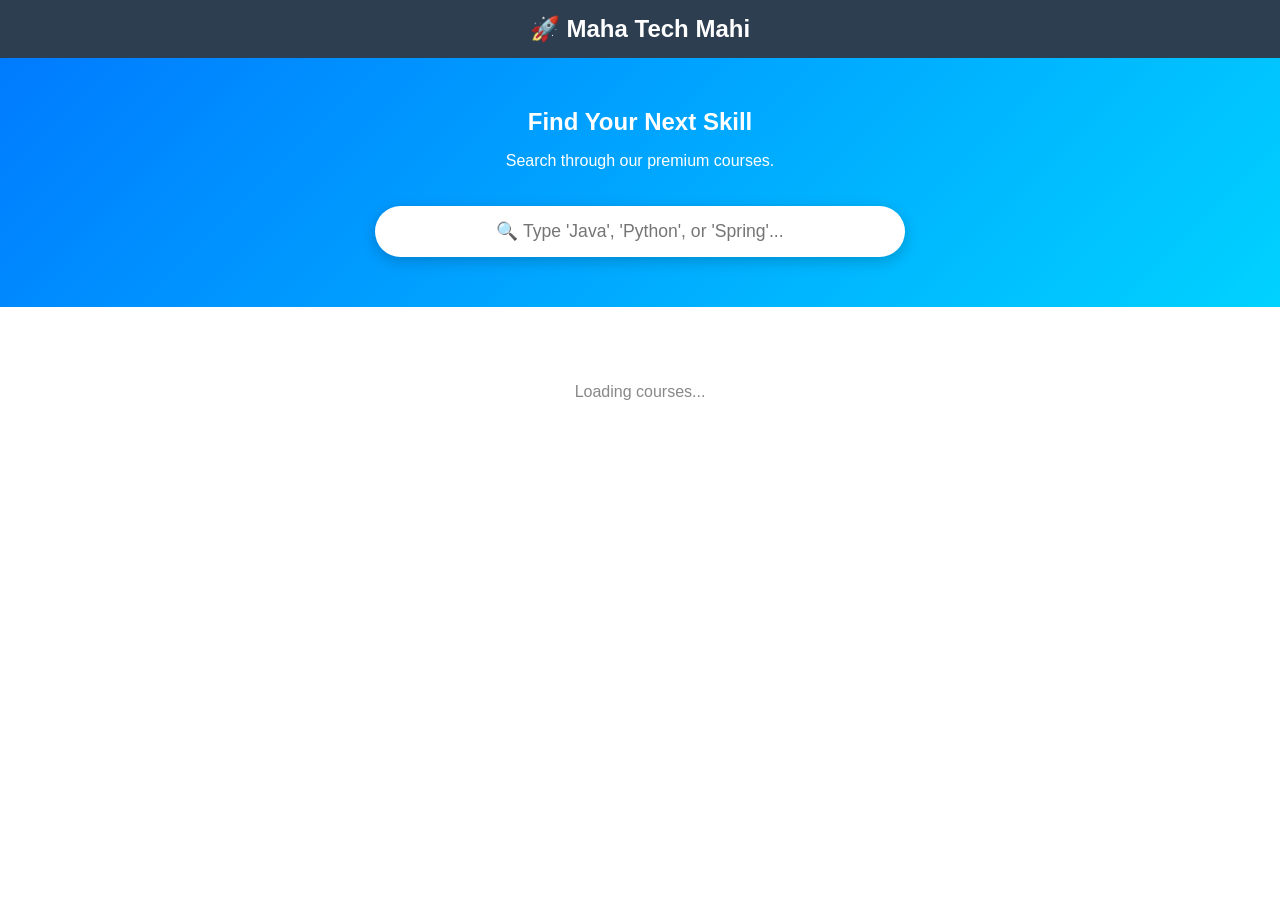
<file: index_v5_read_only.html>
<!DOCTYPE html>
<html lang="en">
<head>
    <meta charset="UTF-8">
    <meta name="viewport" content="width=device-width, initial-scale=1.0">
    <title>Maha Tech Mahi - Learn & Grow</title>
    <style>
        body { 
            font-family: 'Segoe UI', sans-serif; 
            background-color: #ffffff; 
            padding: 0; margin: 0;
        }

        /* Navigation Bar */
        nav {
            background-color: #2c3e50;
            padding: 15px;
            text-align: center;
            color: white;
            box-shadow: 0 4px 10px rgba(0,0,0,0.1);
        }
        nav h1 { margin: 0; font-size: 1.5em; }

        /* Hero Section with SEARCH BAR */
        .hero {
            background: linear-gradient(135deg, #007bff 0%, #00d2ff 100%);
            color: white;
            padding: 50px 20px;
            text-align: center;
            margin-bottom: 40px;
        }
        .hero h2 { margin: 0 0 10px 0; }
        
        /* The Search Box Style */
        .search-box {
            width: 100%;
            max-width: 500px;
            padding: 15px;
            border-radius: 30px;
            border: none;
            font-size: 1.1em;
            margin-top: 20px;
            box-shadow: 0 4px 15px rgba(0,0,0,0.2);
            outline: none;
            text-align: center;
        }

        /* Course Grid */
        #course-container { 
            display: flex; flex-wrap: wrap; gap: 30px; justify-content: center; 
            padding: 20px; max-width: 1200px; margin: 0 auto;
        }
        
        .course-card { 
            background: white; border-radius: 12px; 
            box-shadow: 0 5px 15px rgba(0,0,0,0.08); 
            width: 300px; overflow: hidden; 
            transition: transform 0.3s ease;
            border: 1px solid #eee;
        }
        .course-card:hover { transform: translateY(-5px); }
        
        .card-image { width: 100%; height: 180px; object-fit: cover; }
        .card-content { padding: 20px; }
        .course-title { color: #2c3e50; margin-top: 0; font-size: 1.3em; }
        .course-desc { color: #666; font-size: 0.95em; line-height: 1.5; margin-bottom: 20px; }
        
        /* Buttons */
        .watch-btn {
            display: block; text-align: center; text-decoration: none;
            background-color: #007bff; color: white; padding: 10px; border-radius: 6px;
            font-size: 0.95em; font-weight: bold; margin-bottom: 8px;
        }
        .read-btn {
            display: block; text-align: center; text-decoration: none;
            background-color: #28a745; color: white; padding: 10px; border-radius: 6px;
            font-size: 0.95em; font-weight: bold;
        }
        .coming-soon { 
            display: block; text-align: center; color: #999; 
            font-size: 0.9em; padding: 10px; border: 1px dashed #ccc; border-radius: 6px;
            margin-bottom: 8px;
        }
    </style>
</head>
<body>

    <nav>
        <h1>🚀 Maha Tech Mahi</h1>
    </nav>

    <div class="hero">
        <h2>Find Your Next Skill</h2>
        <p>Search through our premium courses.</p>
        
        <input type="text" id="searchInput" class="search-box" placeholder="🔍 Type 'Java', 'Python', or 'Spring'..." onkeyup="filterCourses()">
    </div>

    <div id="course-container">
        <p style="text-align:center; color:#888;">Loading courses...</p>
    </div>

    <script>
        const API_URL = "http://localhost:8081/api/courses";
        let allCourses = []; // Store courses here to search faster

        async function fetchCourses() {
            try {
                const response = await fetch(API_URL);
                allCourses = await response.json(); // Save data to global variable
                displayCourses(allCourses); // Show them
            } catch (error) {
                console.error(error);
            }
        }

        // Function to Draw the Cards
        function displayCourses(courses) {
            const container = document.getElementById("course-container");
            container.innerHTML = ""; 

            if(courses.length === 0) {
                container.innerHTML = "<p>No courses found matching that name.</p>";
                return;
            }

            courses.forEach(course => {
                const card = document.createElement("div");
                card.className = "course-card";
                
                const imageSrc = course.imageUrl ? course.imageUrl : "https://placehold.co/600x400?text=Course";

                let videoButton = course.youtubeId 
                    ? `<a href="https://www.youtube.com/watch?v=${course.youtubeId}" target="_blank" class="watch-btn">▶ Watch Video</a>`
                    : `<div class="coming-soon">Video Coming Soon</div>`;

                let blogButton = `<a href="blog.html?id=${course.id}" class="read-btn">📖 Read Tutorial</a>`;

                card.innerHTML = `
                    <img src="${imageSrc}" class="card-image">
                    <div class="card-content">
                        <h3 class="course-title">${course.title}</h3>
                        <p class="course-desc">${course.description}</p>
                        ${videoButton}
                        ${blogButton}
                    </div>
                `;
                container.appendChild(card);
            });
        }

        // NEW: The Search Logic 🔍
        function filterCourses() {
            const searchText = document.getElementById("searchInput").value.toLowerCase();
            
            // Filter the list
            const filteredList = allCourses.filter(course => 
                course.title.toLowerCase().includes(searchText) || 
                course.description.toLowerCase().includes(searchText)
            );

            // Re-draw the screen with only filtered items
            displayCourses(filteredList);
        }

        fetchCourses();
    </script>
</body>
</html>
</file>
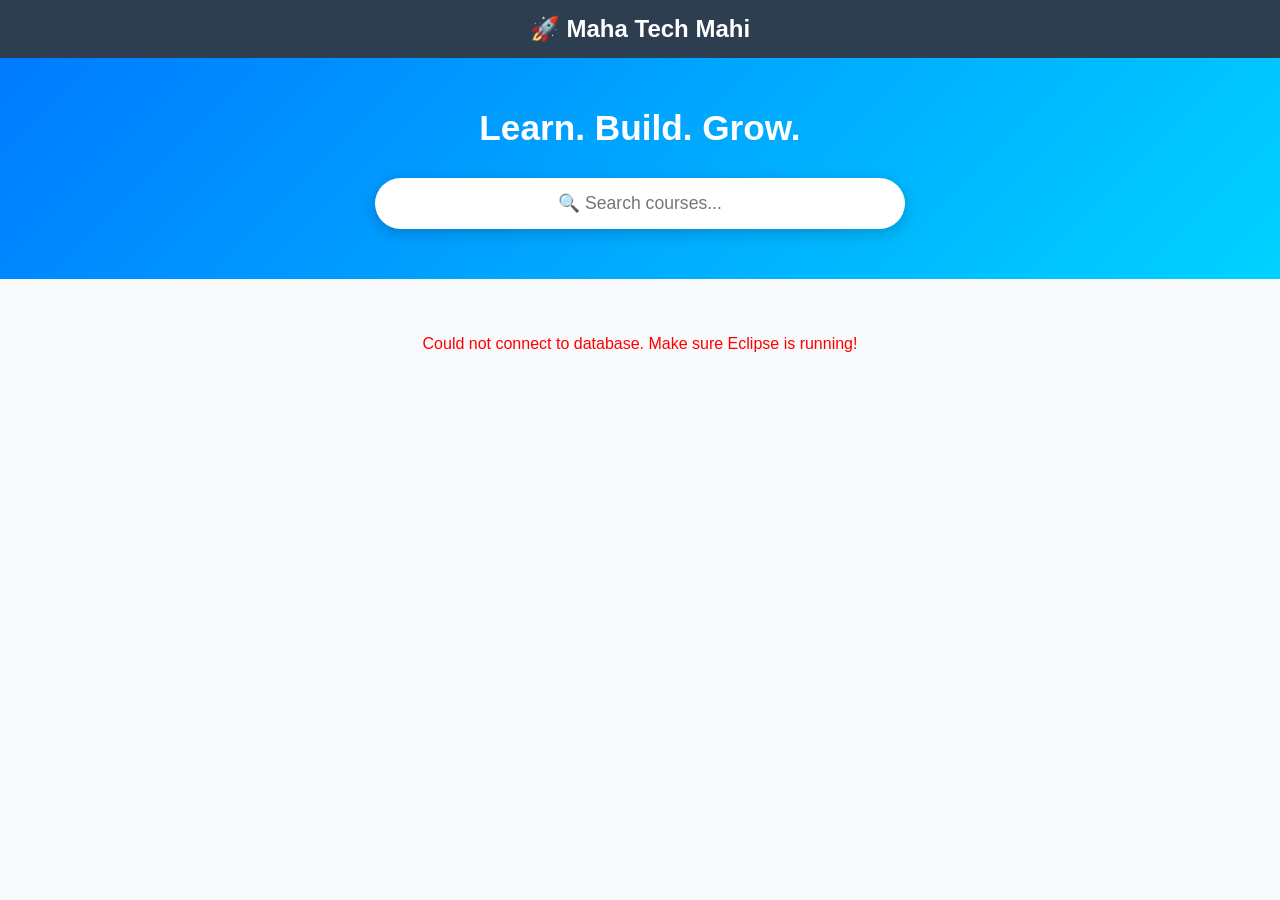
<file: index_v6_read_only.html>
<!DOCTYPE html>
<html lang="en">
<head>
    <meta charset="UTF-8">
    <meta name="viewport" content="width=device-width, initial-scale=1.0">
    <title>Maha Tech Mahi - Learn & Grow</title>
    <style>
        body { font-family: 'Segoe UI', sans-serif; background-color: #f8f9fa; padding: 0; margin: 0; }

        /* Navigation Bar */
        nav { background-color: #2c3e50; padding: 15px; text-align: center; color: white; box-shadow: 0 4px 10px rgba(0,0,0,0.1); }
        nav h1 { margin: 0; font-size: 1.5em; }

        /* Hero Section with SEARCH BAR */
        .hero { background: linear-gradient(135deg, #007bff 0%, #00d2ff 100%); color: white; padding: 50px 20px; text-align: center; margin-bottom: 20px; }
        .hero h2 { margin: 0 0 10px 0; font-size: 2.2em;}
        .search-box { width: 100%; max-width: 500px; padding: 15px; border-radius: 30px; border: none; font-size: 1.1em; margin-top: 20px; box-shadow: 0 4px 15px rgba(0,0,0,0.2); outline: none; text-align: center; }

        /* Main Container */
        #main-container { max-width: 1200px; margin: 0 auto; padding: 20px; }

        /* Category Headers */
        .category-section { margin-bottom: 50px; }
        .category-title { 
            font-size: 1.8em; color: #2c3e50; border-bottom: 3px solid #007bff; 
            padding-bottom: 10px; margin-bottom: 25px; display: inline-block;
        }

        /* Course Grid */
        .course-grid { display: flex; flex-wrap: wrap; gap: 30px; justify-content: flex-start; }
        
        .course-card { 
            background: white; border-radius: 12px; box-shadow: 0 5px 15px rgba(0,0,0,0.05); 
            width: 300px; overflow: hidden; transition: transform 0.3s ease; border: 1px solid #eee;
        }
        .course-card:hover { transform: translateY(-5px); box-shadow: 0 10px 20px rgba(0,0,0,0.1); }
        .card-image { width: 100%; height: 180px; object-fit: cover; }
        .card-content { padding: 20px; }
        .course-title { color: #2c3e50; margin-top: 0; font-size: 1.3em; }
        .course-desc { color: #666; font-size: 0.95em; line-height: 1.5; margin-bottom: 20px; }
        
        /* Buttons */
        .watch-btn { display: block; text-align: center; text-decoration: none; background-color: #007bff; color: white; padding: 10px; border-radius: 6px; font-size: 0.95em; font-weight: bold; margin-bottom: 8px; }
        .read-btn { display: block; text-align: center; text-decoration: none; background-color: #28a745; color: white; padding: 10px; border-radius: 6px; font-size: 0.95em; font-weight: bold; }
        .coming-soon { display: block; text-align: center; color: #999; font-size: 0.9em; padding: 10px; border: 1px dashed #ccc; border-radius: 6px; margin-bottom: 8px; }
    </style>
</head>
<body>

    <nav>
        <h1>🚀 Maha Tech Mahi</h1>
    </nav>

    <div class="hero">
        <h2>Learn. Build. Grow.</h2>
        <input type="text" id="searchInput" class="search-box" placeholder="🔍 Search courses..." onkeyup="filterCourses()">
    </div>
    <div id="course-container"></div>
    <div id="main-container">
        <p style="text-align:center; color:#888;">Loading your curriculum...</p>
    </div>

    <script>
        const API_URL = "https://mahatechmahi-backend.onrender.com/api/courses";
        let allCourses = []; 

        // 1. THIS IS YOUR ADVANCED LISTENER
        async function fetchCourses() {
            try {
                const response = await fetch(API_URL);
                allCourses = await response.json(); 
                displayCourses(allCourses); 
            } catch (error) {
                document.getElementById("main-container").innerHTML = "<p style='text-align:center; color:red;'>Could not connect to database. Make sure Eclipse is running!</p>";
            }
        }

        function displayCourses(courses) {
            const container = document.getElementById("main-container");
            container.innerHTML = ""; 

            if(courses.length === 0) {
                container.innerHTML = "<p style='text-align:center;'>No courses found.</p>";
                return;
            }

            // Group courses by category
            const groupedCourses = {};
            courses.forEach(course => {
                const cat = course.category || "💡 Other Topics"; 
                if (!groupedCourses[cat]) {
                    groupedCourses[cat] = [];
                }
                groupedCourses[cat].push(course);
            });

            // Draw each category
            for (const category in groupedCourses) {
                const sectionDiv = document.createElement("div");
                sectionDiv.className = "category-section";

                const titleElement = document.createElement("h2");
                titleElement.className = "category-title";
                titleElement.innerText = category;
                sectionDiv.appendChild(titleElement);

                const gridDiv = document.createElement("div");
                gridDiv.className = "course-grid";

                groupedCourses[category].forEach(course => {
                    const card = document.createElement("div");
                    card.className = "course-card";
                    
                    const imageSrc = course.imageUrl ? course.imageUrl : "https://placehold.co/600x400?text=Course";

                    let videoButton = course.youtubeId 
                        ? `<a href="https://www.youtube.com/watch?v=${course.youtubeId}" target="_blank" class="watch-btn">▶ Watch Video</a>`
                        : `<div class="coming-soon">Video Coming Soon</div>`;

                    let blogButton = `<a href="blog.html?id=${course.id}" class="read-btn">📖 Read Tutorial</a>`;

                    card.innerHTML = `
                        <img src="${imageSrc}" class="card-image">
                        <div class="card-content">
                            <h3 class="course-title">${course.title}</h3>
                            <p class="course-desc">${course.description}</p>
                            ${videoButton}
                            ${blogButton}
                        </div>
                    `;
                    gridDiv.appendChild(card);
                });

                sectionDiv.appendChild(gridDiv);
                container.appendChild(sectionDiv);
            }
        }

       

        // 2. THIS IS THE MISSING PIECE! We have to actually call the listener to start it!

        fetchCourses();
        function filterCourses() {
            const searchText = document.getElementById("searchInput").value.toLowerCase();
            const filteredList = allCourses.filter(course => 
                (course.title || "").toLowerCase().includes(searchText) || 
                (course.description || "").toLowerCase().includes(searchText)
            );
            displayCourses(filteredList);
        }

    </script>
</body>
</html>
</file>
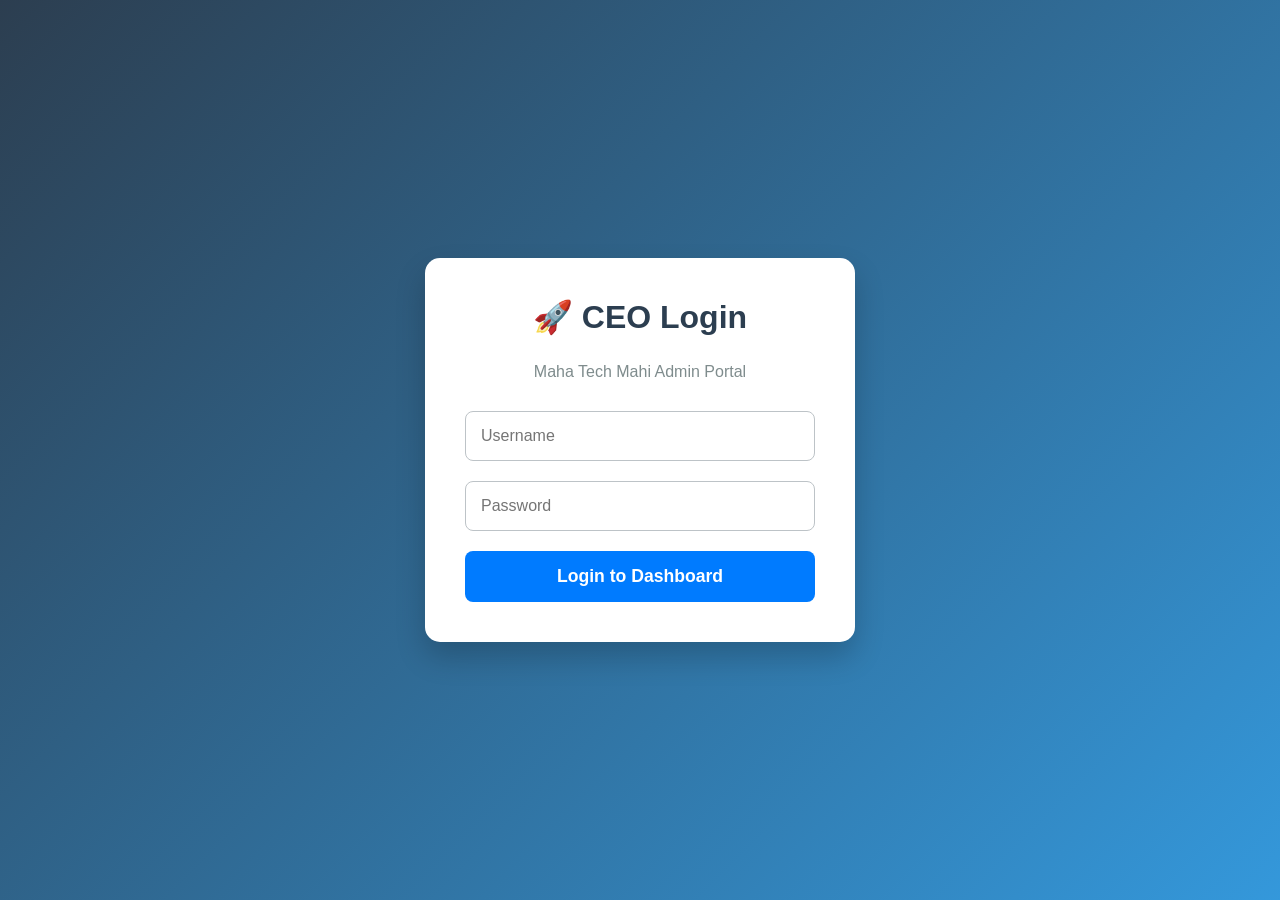
<file: login.html>
<!DOCTYPE html>
<html lang="en">
<head>
    <meta charset="UTF-8">
    <meta name="viewport" content="width=device-width, initial-scale=1.0">
    <title>Admin Login - Maha Tech Mahi</title>
    <link rel="icon" type="image/png" href="logo.png">
    <style>
        body { 
            font-family: 'Segoe UI', sans-serif; 
            background: linear-gradient(135deg, #2c3e50 0%, #3498db 100%);
            height: 100vh; margin: 0; display: flex; 
            justify-content: center; align-items: center;
        }
        .login-card {
            background: white; padding: 40px; border-radius: 15px;
            box-shadow: 0 15px 30px rgba(0,0,0,0.2);
            width: 100%; max-width: 350px; text-align: center;
        }
        .login-card h2 { margin-top: 0; color: #2c3e50; font-size: 2em; }
        .login-card p { color: #7f8c8d; margin-bottom: 30px; }
        
        input {
            width: 100%; padding: 15px; margin-bottom: 20px;
            border: 1px solid #bdc3c7; border-radius: 8px;
            box-sizing: border-box; font-size: 1em;
        }
        button {
            width: 100%; padding: 15px; background-color: #007bff;
            color: white; border: none; border-radius: 8px;
            font-size: 1.1em; font-weight: bold; cursor: pointer;
            transition: background 0.3s;
        }
        button:hover { background-color: #0056b3; }
        .error-msg { color: #e74c3c; margin-bottom: 15px; display: none; font-weight: bold; }
    </style>
</head>
<body>

    <div class="login-card">
        <h2>🚀 CEO Login</h2>
        <p>Maha Tech Mahi Admin Portal</p>
        
        <p id="errorMsg" class="error-msg">Incorrect Username or Password!</p>

        <input type="text" id="username" placeholder="Username">
        <input type="password" id="password" placeholder="Password">
        
        <button onclick="attemptLogin()">Login to Dashboard</button>
    </div>

    <script>
        function attemptLogin() {
            const user = document.getElementById("username").value;
            const pass = document.getElementById("password").value;

            // YOUR SECRET CREDENTIALS
            if (user === "admin" && pass === "mahi123") {
                // Issue a "VIP Pass" to the browser's memory
                sessionStorage.setItem("maha_admin_logged_in", "true");
                // Send them to the dashboard!
                window.location.href = "admin.html";
            } else {
                // Show error message
                document.getElementById("errorMsg").style.display = "block";
            }
        }
    </script>
</body>
</html>
</file>
<file: style.css>
:root {
    --primary-blue: #007bff;
    --dark-bg: #1e1e24;
    --card-bg: #ffffff;
    --text-main: #333333;
    --bg-color: #f8f9fa;
}

body {
    font-family: 'Segoe UI', Tahoma, Geneva, Verdana, sans-serif;
    margin: 0;
    background-color: var(--bg-color);
    color: var(--text-main);
}

/* Navigation */
.navbar {
    background-color: #ffffff; 
    color: #333333;
    padding: 10px 30px;
    border-bottom: 1px solid #eeeeee;
    display: flex;
    justify-content: space-between;
    align-items: center;
    flex-wrap: wrap;
    gap: 15px;
    box-shadow: 0 2px 10px rgba(0,0,0,0.05);
}

.logo-link { text-decoration: none; border: none; }
.nav-logo { height: 60px; width: auto; display: block; }

/* Search Bar Styling */
.search-container { flex-grow: 1; max-width: 400px; display: flex; align-items: center; }
.search-input {
    width: 100%; padding: 12px 20px; border-radius: 20px;
    border: 2px solid var(--primary-blue); outline: none; font-size: 14px;
    background-color: #ffffff; color: #333333; transition: 0.3s;
    box-shadow: 0 2px 5px rgba(0,0,0,0.05); 
}
.search-input::placeholder { color: #666666; font-weight: 500; } 
.search-input:focus { box-shadow: 0 0 10px rgba(0, 123, 255, 0.4); }

/* Hero Section */
.hero {
    background: linear-gradient(135deg, #001F42 0%, #007bff 100%);
    color: white; text-align: center; padding: 80px 20px;
    border-bottom: 5px solid #ff9900; box-shadow: 0 5px 15px rgba(0,0,0,0.2);
}
.hero h1 { font-size: 3.5em; margin: 0; font-weight: 800; text-shadow: 2px 2px 4px rgba(0,0,0,0.3); }
.hero p { font-size: 1.4em; margin-top: 15px; color: #e9ecef; }

/* Section Headers */
.section-header {
    max-width: 1200px; margin: 50px auto 20px auto; padding: 0 20px;
    border-bottom: 2px solid #ddd; padding-bottom: 10px;
}
.section-header h2 { font-size: 2em; color: var(--dark-bg); margin: 0; }
.section-header p { color: #666; margin: 5px 0 0 0; font-size: 1.1em; }

/* Project & Tutorial Grids */
.projects-grid {
    display: grid; grid-template-columns: repeat(auto-fill, minmax(320px, 1fr));
    gap: 30px; max-width: 1200px; margin: 0 auto 50px auto; padding: 0 20px;
}
.project-card {
    background-color: var(--card-bg); border-radius: 12px; overflow: hidden;
    box-shadow: 0 5px 15px rgba(0,0,0,0.08); transition: transform 0.3s, box-shadow 0.3s;
    display: flex; flex-direction: column;
}
.project-card:hover { transform: translateY(-5px); box-shadow: 0 8px 25px rgba(0,0,0,0.15); }
.project-image { width: 100%; height: 180px; object-fit: cover; background-color: #e9ecef; display: block; }
.project-info { padding: 20px; flex-grow: 1; display: flex; flex-direction: column; }

.tags { margin-bottom: 10px; display: flex; flex-wrap: wrap; gap: 8px; }
.tag {
    background-color: #f1f3f5; color: #495057; padding: 4px 10px;
    border-radius: 15px; font-size: 11px; font-weight: bold; text-transform: uppercase;
}
.project-title { font-size: 1.4em; margin: 0 0 10px 0; color: var(--primary-blue); }
.project-desc { font-size: 0.95em; color: #555; margin-bottom: 20px; flex-grow: 1; }

.start-btn {
    display: block; text-align: center; background-color: #002D62; color: white;
    text-decoration: none; padding: 12px; border-radius: 6px; font-weight: bold; transition: 0.3s;
}
.start-btn:hover { background-color: #001F42; }

/* Footer Styling */
.site-footer {
    background-color: var(--dark-bg); color: #f8f9fa; padding: 50px 20px 20px 20px;
    margin-top: 60px; border-top: 5px solid var(--primary-blue);
}
.footer-content {
    max-width: 1200px; margin: 0 auto; display: grid;
    grid-template-columns: repeat(auto-fit, minmax(250px, 1fr)); gap: 40px; margin-bottom: 40px;
}
.footer-section h3 { color: var(--primary-blue); margin-bottom: 20px; font-size: 1.2em; }
.footer-section p { color: #aaa; line-height: 1.6; }
.footer-links { list-style: none; padding: 0; margin: 0; }
.footer-links li { margin-bottom: 12px; }
.footer-links a { color: #aaa; text-decoration: none; transition: color 0.3s; }
.footer-links a:hover { color: white; padding-left: 5px; }
.footer-bottom { text-align: center; padding-top: 20px; border-top: 1px solid #333; color: #777; font-size: 0.9em; }

/* CHATBOT CSS */
.chatbot-toggle-btn {
    position: fixed; bottom: 30px; right: 30px; background-color: #ff9900; color: #1e1e24; border: none;
    padding: 15px 25px; border-radius: 30px; font-size: 16px; font-weight: 900;
    cursor: pointer; box-shadow: 0 4px 15px rgba(0,0,0,0.3); z-index: 1000; transition: 0.3s;
}
.chatbot-toggle-btn:hover { background-color: #e68a00; transform: scale(1.05); }

.chatbot-container {
    position: fixed; bottom: 90px; right: 30px; width: 350px; background-color: white; border-radius: 12px;
    box-shadow: 0 10px 30px rgba(0,0,0,0.3); display: flex; flex-direction: column;
    overflow: hidden; z-index: 1000; border: 2px solid var(--primary-blue); transition: all 0.3s ease;
}
.chatbot-container.hidden { display: none; }

.chatbot-container.maximized {
    width: 80vw !important; height: 85vh !important; right: 10vw !important; bottom: 5vh !important;
}

.chatbot-header {
    background: linear-gradient(135deg, #001F42 0%, #007bff 100%);
    color: white; padding: 15px; display: flex; justify-content: space-between; align-items: center;
}
.close-btn { background: none; border: none; color: white; cursor: pointer; font-size: 18px; font-weight: bold; }

.chat-window {
    height: 350px; padding: 15px; overflow-y: auto; display: flex; flex-direction: column; gap: 10px; background-color: #f8f9fa;
}
.chatbot-container.maximized .chat-window { height: calc(85vh - 130px) !important; }

.chat-message { 
    padding: 10px 15px; border-radius: 15px; max-width: 80%; font-size: 14px; 
    line-height: 1.4; white-space: pre-wrap; 
}
.bot-message { background-color: #e9ecef; align-self: flex-start; color: #333; }
.user-message { background-color: var(--primary-blue); color: white; align-self: flex-end; }

.chat-input-area { display: flex; padding: 10px; border-top: 1px solid #ddd; background-color: white; }
#chatInput { flex-grow: 1; padding: 10px; border: 1px solid #ccc; border-radius: 20px; outline: none; }
#chatInput:focus { border-color: var(--primary-blue); }
.send-btn {
    background-color: var(--primary-blue); color: white; border: none; padding: 10px 15px; 
    margin-left: 10px; border-radius: 20px; cursor: pointer; font-weight: bold;
}
.send-btn:hover { background-color: #0056b3; }

/* Mobile Adjustments */
@media (max-width: 768px) {
    .hero h1 { font-size: 2.2em; }
    .section-header h2 { font-size: 1.6em; }
    .search-container { max-width: 100%; order: 3; width: 100%; }
}
</file>
